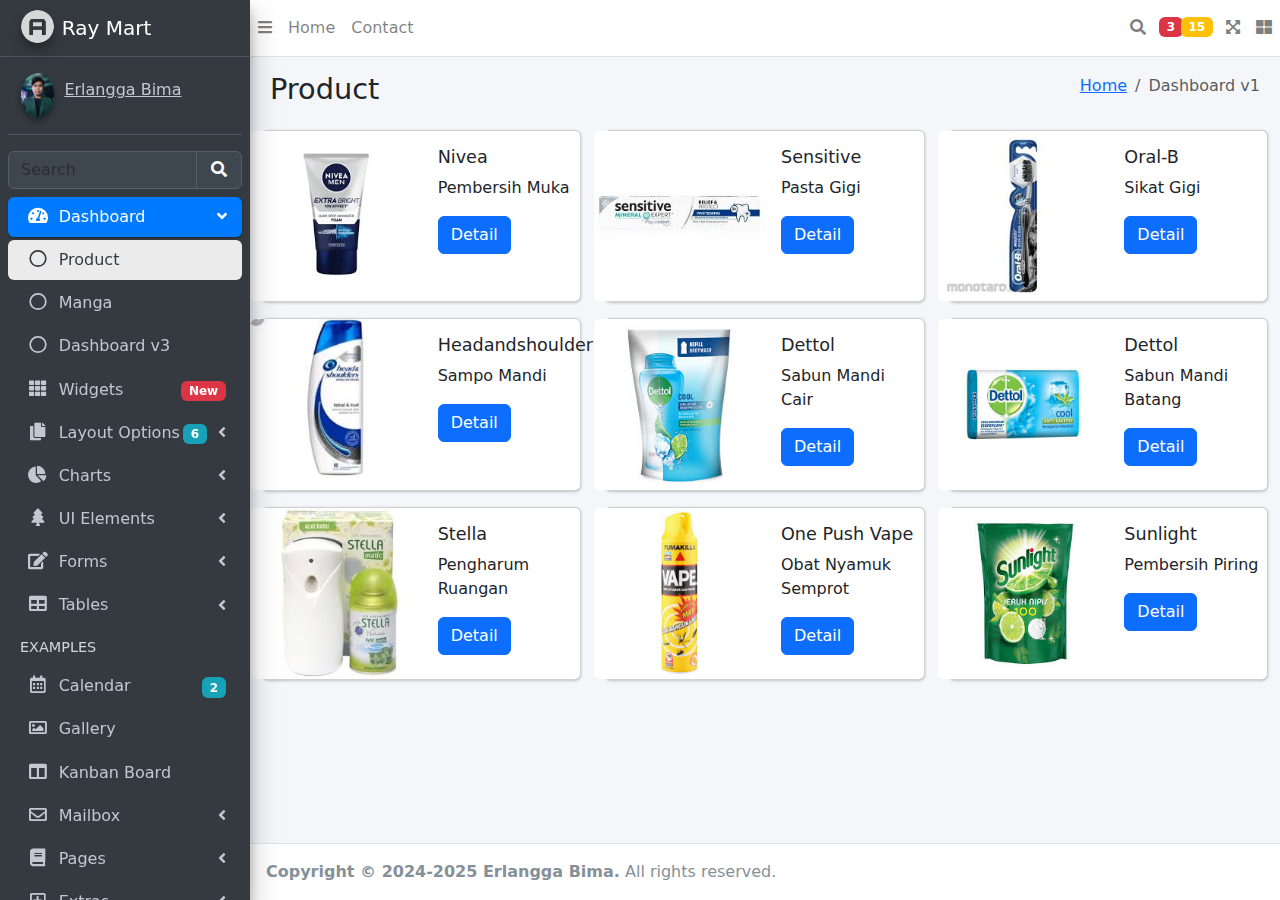
<file: index.html>
<!DOCTYPE html>
<html lang="en">
<head>
  <meta charset="utf-8">
  <meta name="viewport" content="width=device-width, initial-scale=1">
  <title>Tugas P 10</title>

  <!-- Google Font: Source Sans Pro -->
  <link rel="stylesheet" href="https://fonts.googleapis.com/css?family=Source+Sans+Pro:300,400,400i,700&display=fallback">
  <!-- Font Awesome -->
  <link rel="stylesheet" href="plugins/fontawesome-free/css/all.min.css">
  <!-- Ionicons -->
  <link rel="stylesheet" href="https://code.ionicframework.com/ionicons/2.0.1/css/ionicons.min.css">
  <!-- Tempusdominus Bootstrap 4 -->
  <link rel="stylesheet" href="plugins/tempusdominus-bootstrap-4/css/tempusdominus-bootstrap-4.min.css">
  <!-- iCheck -->
  <link rel="stylesheet" href="plugins/icheck-bootstrap/icheck-bootstrap.min.css">
  <!-- JQVMap -->
  <link rel="stylesheet" href="plugins/jqvmap/jqvmap.min.css">
  <!-- Theme style -->
  <link rel="stylesheet" href="dist/css/adminlte.min.css">
  <!-- overlayScrollbars -->
  <link rel="stylesheet" href="plugins/overlayScrollbars/css/OverlayScrollbars.min.css">
  <!-- Daterange picker -->
  <link rel="stylesheet" href="plugins/daterangepicker/daterangepicker.css">
  <!-- summernote -->
  <link rel="stylesheet" href="plugins/summernote/summernote-bs4.min.css">
<!-- CSS Bootstrap-->
  <link href="https://cdn.jsdelivr.net/npm/bootstrap@5.3.3/dist/css/bootstrap.min.css" rel="stylesheet" integrity="sha384-QWTKZyjpPEjISv5WaRU9OFeRpok6YctnYmDr5pNlyT2bRjXh0JMhjY6hW+ALEwIH" crossorigin="anonymous">

</head>
<body class="hold-transition sidebar-mini layout-fixed">
<div class="wrapper">

  <!-- Preloader -->
  <div class="preloader flex-column justify-content-center align-items-center">
    <img class="animation__shake" src="dist/img/AdminLTELogo.png" alt="AdminLTELogo" height="60" width="60">
  </div>

  <!-- Navbar -->
  <nav class="main-header navbar navbar-expand navbar-white navbar-light">
    <!-- Left navbar links -->
    <ul class="navbar-nav">
      <li class="nav-item">
        <a class="nav-link" data-widget="pushmenu" href="#" role="button"><i class="fas fa-bars"></i></a>
      </li>
      <li class="nav-item d-none d-sm-inline-block">
        <a href="landingdom.html" class="nav-link">Home</a>
      </li>
      <li class="nav-item d-none d-sm-inline-block">
        <a href="#" class="nav-link">Contact</a>
      </li>
    </ul>

    <!-- Right navbar links -->
    <ul class="navbar-nav ml-auto">
      <!-- Navbar Search -->
      <li class="nav-item">
        <a class="nav-link" data-widget="navbar-search" href="#" role="button">
          <i class="fas fa-search"></i>
        </a>
        <div class="navbar-search-block">
          <form class="form-inline">
            <div class="input-group input-group-sm">
              <input class="form-control form-control-navbar" type="search" placeholder="Search" aria-label="Search">
              <div class="input-group-append">
                <button class="btn btn-navbar" type="submit">
                  <i class="fas fa-search"></i>
                </button>
                <button class="btn btn-navbar" type="button" data-widget="navbar-search">
                  <i class="fas fa-times"></i>
                </button>
              </div>
            </div>
          </form>
        </div>
      </li>

      <!-- Messages Dropdown Menu -->
      <li class="nav-item dropdown">
        <a class="nav-link" data-toggle="dropdown" href="#">
          <i class="far fa-comments"></i>
          <span class="badge badge-danger navbar-badge">3</span>
        </a>
        <div class="dropdown-menu dropdown-menu-lg dropdown-menu-right">
          <a href="#" class="dropdown-item">
            <!-- Message Start -->
            <div class="media">
              <img src="dist/img/user1-128x128.jpg" alt="User Avatar" class="img-size-50 mr-3 img-circle">
              <div class="media-body">
                <h3 class="dropdown-item-title">
                  Brad Diesel
                  <span class="float-right text-sm text-danger"><i class="fas fa-star"></i></span>
                </h3>
                <p class="text-sm">Call me whenever you can...</p>
                <p class="text-sm text-muted"><i class="far fa-clock mr-1"></i> 4 Hours Ago</p>
              </div>
            </div>
            <!-- Message End -->
          </a>
          <div class="dropdown-divider"></div>
          <a href="#" class="dropdown-item">
            <!-- Message Start -->
            <div class="media">
              <img src="dist/img/user8-128x128.jpg" alt="User Avatar" class="img-size-50 img-circle mr-3">
              <div class="media-body">
                <h3 class="dropdown-item-title">
                  John Pierce
                  <span class="float-right text-sm text-muted"><i class="fas fa-star"></i></span>
                </h3>
                <p class="text-sm">I got your message bro</p>
                <p class="text-sm text-muted"><i class="far fa-clock mr-1"></i> 4 Hours Ago</p>
              </div>
            </div>
            <!-- Message End -->
          </a>
          <div class="dropdown-divider"></div>
          <a href="#" class="dropdown-item">
            <!-- Message Start -->
            <div class="media">
              <img src="dist/img/user3-128x128.jpg" alt="User Avatar" class="img-size-50 img-circle mr-3">
              <div class="media-body">
                <h3 class="dropdown-item-title">
                  Nora Silvester
                  <span class="float-right text-sm text-warning"><i class="fas fa-star"></i></span>
                </h3>
                <p class="text-sm">The subject goes here</p>
                <p class="text-sm text-muted"><i class="far fa-clock mr-1"></i> 4 Hours Ago</p>
              </div>
            </div>
            <!-- Message End -->
          </a>
          <div class="dropdown-divider"></div>
          <a href="#" class="dropdown-item dropdown-footer">See All Messages</a>
        </div>
      </li>
      <!-- Notifications Dropdown Menu -->
      <li class="nav-item dropdown">
        <a class="nav-link" data-toggle="dropdown" href="#">
          <i class="far fa-bell"></i>
          <span class="badge badge-warning navbar-badge">15</span>
        </a>
        <div class="dropdown-menu dropdown-menu-lg dropdown-menu-right">
          <span class="dropdown-item dropdown-header">15 Notifications</span>
          <div class="dropdown-divider"></div>
          <a href="#" class="dropdown-item">
            <i class="fas fa-envelope mr-2"></i> 4 new messages
            <span class="float-right text-muted text-sm">3 mins</span>
          </a>
          <div class="dropdown-divider"></div>
          <a href="#" class="dropdown-item">
            <i class="fas fa-users mr-2"></i> 8 friend requests
            <span class="float-right text-muted text-sm">12 hours</span>
          </a>
          <div class="dropdown-divider"></div>
          <a href="#" class="dropdown-item">
            <i class="fas fa-file mr-2"></i> 3 new reports
            <span class="float-right text-muted text-sm">2 days</span>
          </a>
          <div class="dropdown-divider"></div>
          <a href="#" class="dropdown-item dropdown-footer">See All Notifications</a>
        </div>
      </li>
      <li class="nav-item">
        <a class="nav-link" data-widget="fullscreen" href="#" role="button">
          <i class="fas fa-expand-arrows-alt"></i>
        </a>
      </li>
      <li class="nav-item">
        <a class="nav-link" data-widget="control-sidebar" data-controlsidebar-slide="true" href="#" role="button">
          <i class="fas fa-th-large"></i>
        </a>
      </li>
    </ul>
  </nav>
  <!-- /.navbar -->

  <!-- Main Sidebar Container -->
  <aside class="main-sidebar sidebar-dark-primary elevation-4">
    <!-- Brand Logo -->
    <a href="index3.html" class="brand-link">
      <img src="dist/img/AdminLTELogo.png" alt="AdminLTE Logo" class="brand-image img-circle elevation-3" style="opacity: .8">
      <span class="brand-text font-weight-light">Ray Mart</span>
    </a>

    <!-- Sidebar -->
    <div class="sidebar">
      <!-- Sidebar user panel (optional) -->
      <div class="user-panel mt-3 pb-3 mb-3 d-flex">
        <div class="image">
          <img src="image/Foto.jpg" class="img-circle elevation-2" alt="User Image">
        </div>
        <div class="info">
          <a href="#" class="d-block">Erlangga Bima</a>
        </div>
      </div>

      <!-- SidebarSearch Form -->
      <div class="form-inline">
        <div class="input-group" data-widget="sidebar-search">
          <input class="form-control form-control-sidebar" type="search" placeholder="Search" aria-label="Search">
          <div class="input-group-append">
            <button class="btn btn-sidebar">
              <i class="fas fa-search fa-fw"></i>
            </button>
          </div>
        </div>
      </div>

      <!-- Sidebar Menu -->
      <nav class="mt-2">
        <ul class="nav nav-pills nav-sidebar flex-column" data-widget="treeview" role="menu" data-accordion="false">
          <!-- Add icons to the links using the .nav-icon class
               with font-awesome or any other icon font library -->
          <li class="nav-item menu-open">
            <a href="#" class="nav-link active">
              <i class="nav-icon fas fa-tachometer-alt"></i>
              <p>
                Dashboard
                <i class="right fas fa-angle-left"></i>
              </p>
            </a>
            <ul class="nav nav-treeview">
              <li class="nav-item">
                <a href="./index.html" class="nav-link active">
                  <i class="far fa-circle nav-icon"></i>
                  <p>Product</p>
                </a>
              </li>
              <li class="nav-item">
                <a href="./productapi.html" class="nav-link">
                  <i class="far fa-circle nav-icon"></i>
                  <p>Manga</p>
                </a>
              </li>
              <li class="nav-item">
                <a href="./index3.html" class="nav-link">
                  <i class="far fa-circle nav-icon"></i>
                  <p>Dashboard v3</p>
                </a>
              </li>
            </ul>
          </li>
          <li class="nav-item">
            <a href="pages/widgets.html" class="nav-link">
              <i class="nav-icon fas fa-th"></i>
              <p>
                Widgets
                <span class="right badge badge-danger">New</span>
              </p>
            </a>
          </li>
          <li class="nav-item">
            <a href="#" class="nav-link">
              <i class="nav-icon fas fa-copy"></i>
              <p>
                Layout Options
                <i class="fas fa-angle-left right"></i>
                <span class="badge badge-info right">6</span>
              </p>
            </a>
            <ul class="nav nav-treeview">
              <li class="nav-item">
                <a href="pages/layout/top-nav.html" class="nav-link">
                  <i class="far fa-circle nav-icon"></i>
                  <p>Top Navigation</p>
                </a>
              </li>
              <li class="nav-item">
                <a href="pages/layout/top-nav-sidebar.html" class="nav-link">
                  <i class="far fa-circle nav-icon"></i>
                  <p>Top Navigation + Sidebar</p>
                </a>
              </li>
              <li class="nav-item">
                <a href="pages/layout/boxed.html" class="nav-link">
                  <i class="far fa-circle nav-icon"></i>
                  <p>Boxed</p>
                </a>
              </li>
              <li class="nav-item">
                <a href="pages/layout/fixed-sidebar.html" class="nav-link">
                  <i class="far fa-circle nav-icon"></i>
                  <p>Fixed Sidebar</p>
                </a>
              </li>
              <li class="nav-item">
                <a href="pages/layout/fixed-sidebar-custom.html" class="nav-link">
                  <i class="far fa-circle nav-icon"></i>
                  <p>Fixed Sidebar <small>+ Custom Area</small></p>
                </a>
              </li>
              <li class="nav-item">
                <a href="pages/layout/fixed-topnav.html" class="nav-link">
                  <i class="far fa-circle nav-icon"></i>
                  <p>Fixed Navbar</p>
                </a>
              </li>
              <li class="nav-item">
                <a href="pages/layout/fixed-footer.html" class="nav-link">
                  <i class="far fa-circle nav-icon"></i>
                  <p>Fixed Footer</p>
                </a>
              </li>
              <li class="nav-item">
                <a href="pages/layout/collapsed-sidebar.html" class="nav-link">
                  <i class="far fa-circle nav-icon"></i>
                  <p>Collapsed Sidebar</p>
                </a>
              </li>
            </ul>
          </li>
          <li class="nav-item">
            <a href="#" class="nav-link">
              <i class="nav-icon fas fa-chart-pie"></i>
              <p>
                Charts
                <i class="right fas fa-angle-left"></i>
              </p>
            </a>
            <ul class="nav nav-treeview">
              <li class="nav-item">
                <a href="pages/charts/chartjs.html" class="nav-link">
                  <i class="far fa-circle nav-icon"></i>
                  <p>ChartJS</p>
                </a>
              </li>
              <li class="nav-item">
                <a href="pages/charts/flot.html" class="nav-link">
                  <i class="far fa-circle nav-icon"></i>
                  <p>Flot</p>
                </a>
              </li>
              <li class="nav-item">
                <a href="pages/charts/inline.html" class="nav-link">
                  <i class="far fa-circle nav-icon"></i>
                  <p>Inline</p>
                </a>
              </li>
              <li class="nav-item">
                <a href="pages/charts/uplot.html" class="nav-link">
                  <i class="far fa-circle nav-icon"></i>
                  <p>uPlot</p>
                </a>
              </li>
            </ul>
          </li>
          <li class="nav-item">
            <a href="#" class="nav-link">
              <i class="nav-icon fas fa-tree"></i>
              <p>
                UI Elements
                <i class="fas fa-angle-left right"></i>
              </p>
            </a>
            <ul class="nav nav-treeview">
              <li class="nav-item">
                <a href="pages/UI/general.html" class="nav-link">
                  <i class="far fa-circle nav-icon"></i>
                  <p>General</p>
                </a>
              </li>
              <li class="nav-item">
                <a href="pages/UI/icons.html" class="nav-link">
                  <i class="far fa-circle nav-icon"></i>
                  <p>Icons</p>
                </a>
              </li>
              <li class="nav-item">
                <a href="pages/UI/buttons.html" class="nav-link">
                  <i class="far fa-circle nav-icon"></i>
                  <p>Buttons</p>
                </a>
              </li>
              <li class="nav-item">
                <a href="pages/UI/sliders.html" class="nav-link">
                  <i class="far fa-circle nav-icon"></i>
                  <p>Sliders</p>
                </a>
              </li>
              <li class="nav-item">
                <a href="pages/UI/modals.html" class="nav-link">
                  <i class="far fa-circle nav-icon"></i>
                  <p>Modals & Alerts</p>
                </a>
              </li>
              <li class="nav-item">
                <a href="pages/UI/navbar.html" class="nav-link">
                  <i class="far fa-circle nav-icon"></i>
                  <p>Navbar & Tabs</p>
                </a>
              </li>
              <li class="nav-item">
                <a href="pages/UI/timeline.html" class="nav-link">
                  <i class="far fa-circle nav-icon"></i>
                  <p>Timeline</p>
                </a>
              </li>
              <li class="nav-item">
                <a href="pages/UI/ribbons.html" class="nav-link">
                  <i class="far fa-circle nav-icon"></i>
                  <p>Ribbons</p>
                </a>
              </li>
            </ul>
          </li>
          <li class="nav-item">
            <a href="#" class="nav-link">
              <i class="nav-icon fas fa-edit"></i>
              <p>
                Forms
                <i class="fas fa-angle-left right"></i>
              </p>
            </a>
            <ul class="nav nav-treeview">
              <li class="nav-item">
                <a href="pages/forms/general.html" class="nav-link">
                  <i class="far fa-circle nav-icon"></i>
                  <p>General Elements</p>
                </a>
              </li>
              <li class="nav-item">
                <a href="pages/forms/advanced.html" class="nav-link">
                  <i class="far fa-circle nav-icon"></i>
                  <p>Advanced Elements</p>
                </a>
              </li>
              <li class="nav-item">
                <a href="pages/forms/editors.html" class="nav-link">
                  <i class="far fa-circle nav-icon"></i>
                  <p>Editors</p>
                </a>
              </li>
              <li class="nav-item">
                <a href="pages/forms/validation.html" class="nav-link">
                  <i class="far fa-circle nav-icon"></i>
                  <p>Validation</p>
                </a>
              </li>
            </ul>
          </li>
          <li class="nav-item">
            <a href="#" class="nav-link">
              <i class="nav-icon fas fa-table"></i>
              <p>
                Tables
                <i class="fas fa-angle-left right"></i>
              </p>
            </a>
            <ul class="nav nav-treeview">
              <li class="nav-item">
                <a href="pages/tables/simple.html" class="nav-link">
                  <i class="far fa-circle nav-icon"></i>
                  <p>Simple Tables</p>
                </a>
              </li>
              <li class="nav-item">
                <a href="pages/tables/data.html" class="nav-link">
                  <i class="far fa-circle nav-icon"></i>
                  <p>DataTables</p>
                </a>
              </li>
              <li class="nav-item">
                <a href="pages/tables/jsgrid.html" class="nav-link">
                  <i class="far fa-circle nav-icon"></i>
                  <p>jsGrid</p>
                </a>
              </li>
            </ul>
          </li>
          <li class="nav-header">EXAMPLES</li>
          <li class="nav-item">
            <a href="pages/calendar.html" class="nav-link">
              <i class="nav-icon far fa-calendar-alt"></i>
              <p>
                Calendar
                <span class="badge badge-info right">2</span>
              </p>
            </a>
          </li>
          <li class="nav-item">
            <a href="pages/gallery.html" class="nav-link">
              <i class="nav-icon far fa-image"></i>
              <p>
                Gallery
              </p>
            </a>
          </li>
          <li class="nav-item">
            <a href="pages/kanban.html" class="nav-link">
              <i class="nav-icon fas fa-columns"></i>
              <p>
                Kanban Board
              </p>
            </a>
          </li>
          <li class="nav-item">
            <a href="#" class="nav-link">
              <i class="nav-icon far fa-envelope"></i>
              <p>
                Mailbox
                <i class="fas fa-angle-left right"></i>
              </p>
            </a>
            <ul class="nav nav-treeview">
              <li class="nav-item">
                <a href="pages/mailbox/mailbox.html" class="nav-link">
                  <i class="far fa-circle nav-icon"></i>
                  <p>Inbox</p>
                </a>
              </li>
              <li class="nav-item">
                <a href="pages/mailbox/compose.html" class="nav-link">
                  <i class="far fa-circle nav-icon"></i>
                  <p>Compose</p>
                </a>
              </li>
              <li class="nav-item">
                <a href="pages/mailbox/read-mail.html" class="nav-link">
                  <i class="far fa-circle nav-icon"></i>
                  <p>Read</p>
                </a>
              </li>
            </ul>
          </li>
          <li class="nav-item">
            <a href="#" class="nav-link">
              <i class="nav-icon fas fa-book"></i>
              <p>
                Pages
                <i class="fas fa-angle-left right"></i>
              </p>
            </a>
            <ul class="nav nav-treeview">
              <li class="nav-item">
                <a href="pages/examples/invoice.html" class="nav-link">
                  <i class="far fa-circle nav-icon"></i>
                  <p>Invoice</p>
                </a>
              </li>
              <li class="nav-item">
                <a href="pages/examples/profile.html" class="nav-link">
                  <i class="far fa-circle nav-icon"></i>
                  <p>Profile</p>
                </a>
              </li>
              <li class="nav-item">
                <a href="pages/examples/e-commerce.html" class="nav-link">
                  <i class="far fa-circle nav-icon"></i>
                  <p>E-commerce</p>
                </a>
              </li>
              <li class="nav-item">
                <a href="pages/examples/projects.html" class="nav-link">
                  <i class="far fa-circle nav-icon"></i>
                  <p>Projects</p>
                </a>
              </li>
              <li class="nav-item">
                <a href="pages/examples/project-add.html" class="nav-link">
                  <i class="far fa-circle nav-icon"></i>
                  <p>Project Add</p>
                </a>
              </li>
              <li class="nav-item">
                <a href="pages/examples/project-edit.html" class="nav-link">
                  <i class="far fa-circle nav-icon"></i>
                  <p>Project Edit</p>
                </a>
              </li>
              <li class="nav-item">
                <a href="pages/examples/project-detail.html" class="nav-link">
                  <i class="far fa-circle nav-icon"></i>
                  <p>Project Detail</p>
                </a>
              </li>
              <li class="nav-item">
                <a href="pages/examples/contacts.html" class="nav-link">
                  <i class="far fa-circle nav-icon"></i>
                  <p>Contacts</p>
                </a>
              </li>
              <li class="nav-item">
                <a href="pages/examples/faq.html" class="nav-link">
                  <i class="far fa-circle nav-icon"></i>
                  <p>FAQ</p>
                </a>
              </li>
              <li class="nav-item">
                <a href="pages/examples/contact-us.html" class="nav-link">
                  <i class="far fa-circle nav-icon"></i>
                  <p>Contact us</p>
                </a>
              </li>
            </ul>
          </li>
          <li class="nav-item">
            <a href="#" class="nav-link">
              <i class="nav-icon far fa-plus-square"></i>
              <p>
                Extras
                <i class="fas fa-angle-left right"></i>
              </p>
            </a>
            <ul class="nav nav-treeview">
              <li class="nav-item">
                <a href="#" class="nav-link">
                  <i class="far fa-circle nav-icon"></i>
                  <p>
                    Login & Register v1
                    <i class="fas fa-angle-left right"></i>
                  </p>
                </a>
                <ul class="nav nav-treeview">
                  <li class="nav-item">
                    <a href="pages/examples/login.html" class="nav-link">
                      <i class="far fa-circle nav-icon"></i>
                      <p>Login v1</p>
                    </a>
                  </li>
                  <li class="nav-item">
                    <a href="pages/examples/register.html" class="nav-link">
                      <i class="far fa-circle nav-icon"></i>
                      <p>Register v1</p>
                    </a>
                  </li>
                  <li class="nav-item">
                    <a href="pages/examples/forgot-password.html" class="nav-link">
                      <i class="far fa-circle nav-icon"></i>
                      <p>Forgot Password v1</p>
                    </a>
                  </li>
                  <li class="nav-item">
                    <a href="pages/examples/recover-password.html" class="nav-link">
                      <i class="far fa-circle nav-icon"></i>
                      <p>Recover Password v1</p>
                    </a>
                  </li>
                </ul>
              </li>
              <li class="nav-item">
                <a href="#" class="nav-link">
                  <i class="far fa-circle nav-icon"></i>
                  <p>
                    Login & Register v2
                    <i class="fas fa-angle-left right"></i>
                  </p>
                </a>
                <ul class="nav nav-treeview">
                  <li class="nav-item">
                    <a href="pages/examples/login-v2.html" class="nav-link">
                      <i class="far fa-circle nav-icon"></i>
                      <p>Login v2</p>
                    </a>
                  </li>
                  <li class="nav-item">
                    <a href="pages/examples/register-v2.html" class="nav-link">
                      <i class="far fa-circle nav-icon"></i>
                      <p>Register v2</p>
                    </a>
                  </li>
                  <li class="nav-item">
                    <a href="pages/examples/forgot-password-v2.html" class="nav-link">
                      <i class="far fa-circle nav-icon"></i>
                      <p>Forgot Password v2</p>
                    </a>
                  </li>
                  <li class="nav-item">
                    <a href="pages/examples/recover-password-v2.html" class="nav-link">
                      <i class="far fa-circle nav-icon"></i>
                      <p>Recover Password v2</p>
                    </a>
                  </li>
                </ul>
              </li>
              <li class="nav-item">
                <a href="pages/examples/lockscreen.html" class="nav-link">
                  <i class="far fa-circle nav-icon"></i>
                  <p>Lockscreen</p>
                </a>
              </li>
              <li class="nav-item">
                <a href="pages/examples/legacy-user-menu.html" class="nav-link">
                  <i class="far fa-circle nav-icon"></i>
                  <p>Legacy User Menu</p>
                </a>
              </li>
              <li class="nav-item">
                <a href="pages/examples/language-menu.html" class="nav-link">
                  <i class="far fa-circle nav-icon"></i>
                  <p>Language Menu</p>
                </a>
              </li>
              <li class="nav-item">
                <a href="pages/examples/404.html" class="nav-link">
                  <i class="far fa-circle nav-icon"></i>
                  <p>Error 404</p>
                </a>
              </li>
              <li class="nav-item">
                <a href="pages/examples/500.html" class="nav-link">
                  <i class="far fa-circle nav-icon"></i>
                  <p>Error 500</p>
                </a>
              </li>
              <li class="nav-item">
                <a href="pages/examples/pace.html" class="nav-link">
                  <i class="far fa-circle nav-icon"></i>
                  <p>Pace</p>
                </a>
              </li>
              <li class="nav-item">
                <a href="pages/examples/blank.html" class="nav-link">
                  <i class="far fa-circle nav-icon"></i>
                  <p>Blank Page</p>
                </a>
              </li>
              <li class="nav-item">
                <a href="starter.html" class="nav-link">
                  <i class="far fa-circle nav-icon"></i>
                  <p>Starter Page</p>
                </a>
              </li>
            </ul>
          </li>
          <li class="nav-item">
            <a href="#" class="nav-link">
              <i class="nav-icon fas fa-search"></i>
              <p>
                Search
                <i class="fas fa-angle-left right"></i>
              </p>
            </a>
            <ul class="nav nav-treeview">
              <li class="nav-item">
                <a href="pages/search/simple.html" class="nav-link">
                  <i class="far fa-circle nav-icon"></i>
                  <p>Simple Search</p>
                </a>
              </li>
              <li class="nav-item">
                <a href="pages/search/enhanced.html" class="nav-link">
                  <i class="far fa-circle nav-icon"></i>
                  <p>Enhanced</p>
                </a>
              </li>
            </ul>
          </li>
          <li class="nav-header">MISCELLANEOUS</li>
          <li class="nav-item">
            <a href="iframe.html" class="nav-link">
              <i class="nav-icon fas fa-ellipsis-h"></i>
              <p>Tabbed IFrame Plugin</p>
            </a>
          </li>
          <li class="nav-item">
            <a href="https://adminlte.io/docs/3.1/" class="nav-link">
              <i class="nav-icon fas fa-file"></i>
              <p>Documentation</p>
            </a>
          </li>
          <li class="nav-header">MULTI LEVEL EXAMPLE</li>
          <li class="nav-item">
            <a href="#" class="nav-link">
              <i class="fas fa-circle nav-icon"></i>
              <p>Level 1</p>
            </a>
          </li>
          <li class="nav-item">
            <a href="#" class="nav-link">
              <i class="nav-icon fas fa-circle"></i>
              <p>
                Level 1
                <i class="right fas fa-angle-left"></i>
              </p>
            </a>
            <ul class="nav nav-treeview">
              <li class="nav-item">
                <a href="#" class="nav-link">
                  <i class="far fa-circle nav-icon"></i>
                  <p>Level 2</p>
                </a>
              </li>
              <li class="nav-item">
                <a href="#" class="nav-link">
                  <i class="far fa-circle nav-icon"></i>
                  <p>
                    Level 2
                    <i class="right fas fa-angle-left"></i>
                  </p>
                </a>
                <ul class="nav nav-treeview">
                  <li class="nav-item">
                    <a href="#" class="nav-link">
                      <i class="far fa-dot-circle nav-icon"></i>
                      <p>Level 3</p>
                    </a>
                  </li>
                  <li class="nav-item">
                    <a href="#" class="nav-link">
                      <i class="far fa-dot-circle nav-icon"></i>
                      <p>Level 3</p>
                    </a>
                  </li>
                  <li class="nav-item">
                    <a href="#" class="nav-link">
                      <i class="far fa-dot-circle nav-icon"></i>
                      <p>Level 3</p>
                    </a>
                  </li>
                </ul>
              </li>
              <li class="nav-item">
                <a href="#" class="nav-link">
                  <i class="far fa-circle nav-icon"></i>
                  <p>Level 2</p>
                </a>
              </li>
            </ul>
          </li>
          <li class="nav-item">
            <a href="#" class="nav-link">
              <i class="fas fa-circle nav-icon"></i>
              <p>Level 1</p>
            </a>
          </li>
          <li class="nav-header">LABELS</li>
          <li class="nav-item">
            <a href="#" class="nav-link">
              <i class="nav-icon far fa-circle text-danger"></i>
              <p class="text">Important</p>
            </a>
          </li>
          <li class="nav-item">
            <a href="#" class="nav-link">
              <i class="nav-icon far fa-circle text-warning"></i>
              <p>Warning</p>
            </a>
          </li>
          <li class="nav-item">
            <a href="#" class="nav-link">
              <i class="nav-icon far fa-circle text-info"></i>
              <p>Informational</p>
            </a>
          </li>
        </ul>
      </nav>
      <!-- /.sidebar-menu -->
    </div>
    <!-- /.sidebar -->
  </aside>

  <!-- Content Wrapper. Contains page content -->
  <div class="content-wrapper">
    <!-- Content Header (Page header) -->
    <div class="content-header">
      <div class="container-fluid">
        <div class="row mb-2">
          <div class="col-sm-6">
            <h1 class="m-0">Product</h1>
          </div><!-- /.col -->
          <div class="col-sm-6">
            <ol class="breadcrumb float-sm-right">
              <li class="breadcrumb-item"><a href="#">Home</a></li>
              <li class="breadcrumb-item active">Dashboard v1</li>
            </ol>
          </div><!-- /.col -->
        </div><!-- /.row -->
      </div><!-- /.container-fluid -->
    </div>

      

    <div class="container">
        <div class="row">
          <div class="col-lg-4 col-xl-4">
            <div class="card">
              <div class="row no-gutters">
                <div class="col-md-6">
                  <img class="card-img" src="image/Nivea.jpeg" alt="Product 1">
                </div>
                <div class="col-md-6">
                  <div class="card-body">
                    <h5 class="card-title">Nivea</h5>
                    <p class="card-text">Pembersih Muka</p>
                    <a href="#" class="btn btn-primary">Detail</a>
                  </div>
                </div>
              </div>
            </div>
          </div>
          <div class="col-lg-4 col-xl-4">
            <div class="card">
              <div class="row no-gutters">
                <div class="col-md-6">
                  <img class="card-img" src="image/Sensitive.jpeg" alt="Product 2">
                </div>
                <div class="col-md-6">
                  <div class="card-body">
                    <h5 class="card-title">Sensitive</h5>
                    <p class="card-text">Pasta Gigi</p>
                    <a href="#" class="btn btn-primary">Detail</a>
                  </div>
                </div>
              </div>
            </div>
          </div>
          <div class="col-lg-4 col-xl-4">
            <div class="card">
              <div class="row no-gutters">
                <div class="col-md-6">
                  <img class="card-img" src="image/Oral-.jpeg" alt="Product 3">
                </div>
                <div class="col-md-6">
                  <div class="card-body">
                    <h5 class="card-title">Oral-B</h5>
                    <p class="card-text">Sikat Gigi</p>
                    <a href="#" class="btn btn-primary">Detail</a>
                  </div>
                </div>
              </div>
            </div>
          </div>
          <div class="col-lg-4 col-xl-4">
            <div class="card">
              <div class="row no-gutters">
                <div class="col-md-6">
                  <img class="card-img" src="image/Headandshoulder.jpeg" alt="Product 1">
                </div>
                <div class="col-md-6">
                  <div class="card-body">
                    <h5 class="card-title">Headandshoulder</h5>
                    <p class="card-text">Sampo Mandi</p>
                    <a href="#" class="btn btn-primary">Detail</a>
                  </div>
                </div>
              </div>
            </div>
          </div>
          <div class="col-lg-4 col-xl-4">
            <div class="card">
              <div class="row no-gutters">
                <div class="col-md-6">
                  <img class="card-img" src="image/dettol.jpeg" alt="Product 2">
                </div>
                <div class="col-md-6">
                  <div class="card-body">
                    <h5 class="card-title">Dettol</h5>
                    <p class="card-text">Sabun Mandi Cair</p>
                    <a href="#" class="btn btn-primary">Detail</a>
                  </div>
                </div>
              </div>
            </div>
          </div>
          <div class="col-lg-4 col-xl-4">
            <div class="card">
              <div class="row no-gutters">
                <div class="col-md-6">
                  <img class="card-img" src="image/Sabun Batang.jpeg" alt="Product 3">
                </div>
                <div class="col-md-6">
                  <div class="card-body">
                    <h5 class="card-title">Dettol</h5>
                    <p class="card-text">Sabun Mandi Batang</p>
                    <a href="#" class="btn btn-primary">Detail</a>
                  </div>
                </div>
              </div>
            </div>
          </div>
          <div class="col-lg-4 col-xl-4">
            <div class="card">
              <div class="row no-gutters">
                <div class="col-md-6">
                  <img class="card-img" src="image/Pengharum Ruangan.jpeg" alt="Product 3">
                </div>
                <div class="col-md-6">
                  <div class="card-body">
                    <h5 class="card-title">Stella</h5>
                    <p class="card-text">Pengharum Ruangan</p>
                    <a href="#" class="btn btn-primary">Detail</a>
                  </div>
                </div>
              </div>
            </div>
          </div>
          <div class="col-lg-4 col-xl-4">
            <div class="card">
              <div class="row no-gutters">
                <div class="col-md-6">
                  <img class="card-img" src="image/Obat Nyamuk.jpeg" alt="Product 3">
                </div>
                <div class="col-md-6">
                  <div class="card-body">
                    <h5 class="card-title">One Push Vape</h5>
                    <p class="card-text">Obat Nyamuk Semprot</p>
                    <a href="#" class="btn btn-primary">Detail</a>
                  </div>
                </div>
              </div>
            </div>
          </div>
          <div class="col-lg-4 col-xl-4">
            <div class="card">
              <div class="row no-gutters">
                <div class="col-md-6">
                  <img class="card-img" src="image/Sunlight.jpeg" alt="Product 3">
                </div>
                <div class="col-md-6">
                  <div class="card-body">
                    <h5 class="card-title">Sunlight</h5>
                    <p class="card-text">Pembersih Piring</p>
                    <a href="#" class="btn btn-primary">Detail</a>
                  </div>
                </div>
              </div>
            </div>
          </div>
        </div>
      </div>
      


    
    </section>
    <!-- /.content -->
  </div>
  <!-- /.content-wrapper -->
  <footer class="main-footer">
    <strong>Copyright &copy; 2024-2025 <a>Erlangga Bima</a>.</strong>
    All rights reserved.
  </footer>

  <!-- Control Sidebar -->
  <aside class="control-sidebar control-sidebar-dark">
    <!-- Control sidebar content goes here -->
  </aside>
  <!-- /.control-sidebar -->
</div>
<!-- ./wrapper -->

<!-- jQuery -->
<script src="plugins/jquery/jquery.min.js"></script>
<!-- jQuery UI 1.11.4 -->
<script src="plugins/jquery-ui/jquery-ui.min.js"></script>
<!-- Resolve conflict in jQuery UI tooltip with Bootstrap tooltip -->
<script>
  $.widget.bridge('uibutton', $.ui.button)
</script>
<!-- Bootstrap 4 -->
<script src="plugins/bootstrap/js/bootstrap.bundle.min.js"></script>
<!-- ChartJS -->
<script src="plugins/chart.js/Chart.min.js"></script>
<!-- Sparkline -->
<script src="plugins/sparklines/sparkline.js"></script>
<!-- JQVMap -->
<script src="plugins/jqvmap/jquery.vmap.min.js"></script>
<script src="plugins/jqvmap/maps/jquery.vmap.usa.js"></script>
<!-- jQuery Knob Chart -->
<script src="plugins/jquery-knob/jquery.knob.min.js"></script>
<!-- daterangepicker -->
<script src="plugins/moment/moment.min.js"></script>
<script src="plugins/daterangepicker/daterangepicker.js"></script>
<!-- Tempusdominus Bootstrap 4 -->
<script src="plugins/tempusdominus-bootstrap-4/js/tempusdominus-bootstrap-4.min.js"></script>
<!-- Summernote -->
<script src="plugins/summernote/summernote-bs4.min.js"></script>
<!-- overlayScrollbars -->
<script src="plugins/overlayScrollbars/js/jquery.overlayScrollbars.min.js"></script>
<!-- AdminLTE App -->
<script src="dist/js/adminlte.js"></script>
<!-- AdminLTE for demo purposes -->
<script src="dist/js/demo.js"></script>
<!-- AdminLTE dashboard demo (This is only for demo purposes) -->
<script src="dist/js/pages/dashboard.js"></script>
<script src="https://cdn.jsdelivr.net/npm/bootstrap@5.3.3/dist/js/bootstrap.bundle.min.js" integrity="sha384-YvpcrYf0tY3lHB60NNkmXc5s9fDVZLESaAA55NDzOxhy9GkcIdslK1eN7N6jIeHz" crossorigin="anonymous"></script>
<script src="js/script.js"></script>
</body>
</html>
</file>
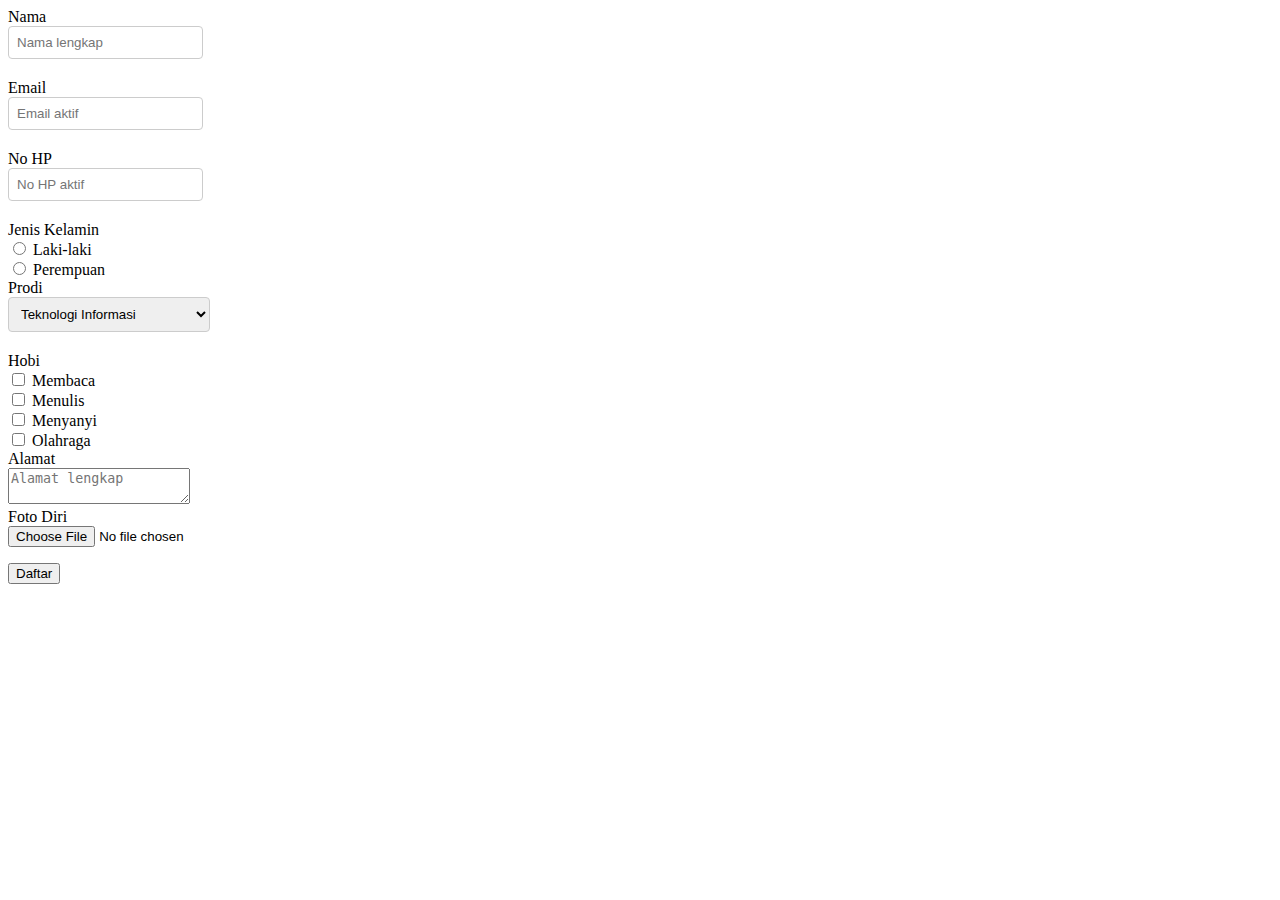
<file: form.html>
<!DOCTYPE html>
<html lang="en">
<head>
    <meta charset="UTF-8">
    <meta name="viewport" content="width=device-width, initial-scale=1.0">
    <title>Form</title>
    <style>
        input[type="text"],
        input[type="email"],
        input[type="no hp"],
        select {
            font-weight: 100;
            margin-bottom: 20px; 
            padding: 8px; 
            border: 1px solid #ccc; 
            border-radius: 4px; 
            box-sizing: border-box; 
        }

        .form-check {
            margin-bottom: 10px; 
        }
    </style>
</head>

<body>
    
<form action="landingdom.html" method="POST">
    <label for="nama">Nama</label><br>
    <input type="text" id="nama" name="nama" required placeholder="Nama lengkap"><br>

    <label for="email">Email</label><br>
    <input type="email" id="email" name="email" required placeholder="Email aktif"><br>

    <label for="no hp">No HP</label><br>
    <input type="no hp" id="no hp" name="no hp" required placeholder="No HP aktif"><br>
    
    <label for="jenis_kelamin">Jenis Kelamin</label><br>
    <input type="radio" id="laki_laki" name="jenis_kelamin" value="laki-laki">
    <label for="laki_laki">Laki-laki</label><br>
    <input type="radio" id="perempuan" name="jenis_kelamin" value="perempuan">
    <label for="perempuan">Perempuan</label><br>

    <label for="prodi">Prodi</label><br>
    <select id="prodi" name="Prodi" type="prodi">
        <option value="Teknologi Informasi">Teknologi Informasi</option>
        <option value="Sistem Informasi">Sistem Informasi</option>
        <option value="Rekayasa Perangkat Lunak">Rekayasa Perangkat Lunak</option>
        <option value="lainnya">Lainnya</option>
    </select><br>

    <label for="hobi">Hobi</label><br>
    <input type="checkbox" id="hobi" name="hobi">
    <label for="hobi1">Membaca</label><br>
    <input type="checkbox" id="hobi1" name="hobi1" value="membaca">
    <label for="hobi2">Menulis</label><br>
    <input type="checkbox" id="hobi2" name="hobi2" value="membaca">
    <label for="hobi3">Menyanyi</label><br>
    <input type="checkbox" id="hobi3" name="hobi3" value="menyanyi">
    <label for="hobi4">Olahraga</label><br>
    
    <label for="alamat">Alamat</label><br>
    <textarea id="alamat" name="alamat" rows="2" placeholder="Alamat lengkap"></textarea><br>

    <label for="file">Foto Diri</label><br>
    <input type="file" id="file" name="file">


    <p>
        <input type="submit" name="submit" id="submit" value="Daftar" />
    </p>

</form>



</body>
</html>
</file>
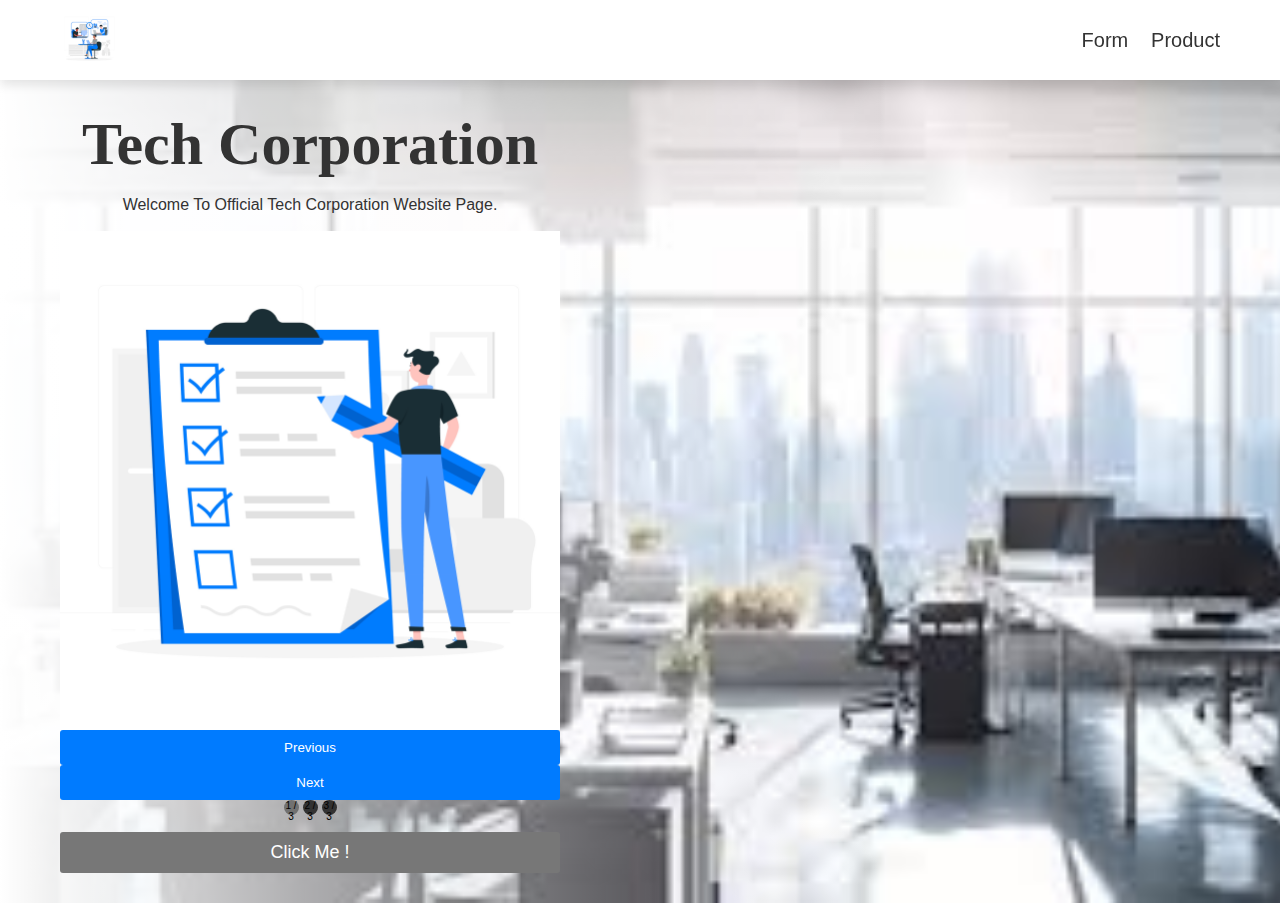
<file: landingdom.html>
<!DOCTYPE html>
<html lang="en">
  <head>
    <meta charset="UTF-8" />
    <meta http-equiv="X-UA-Compatible" content="IE=edge" />
    <meta name="viewport" content="width=device-width, initial-scale=1.0" />
    <title>Tugas 3</title>
    <!-- custom css file link  -->
    <link rel="stylesheet" href="css/style.css" />
  </head>
  <body>
    <header class="header">
      <section class="flex">
        <a href="" class="logo"><img src="image/image 11.png" alt="" /></a>

        <nav class="navbar">
          <a href="form.html">Form</a>
          <a href="index.html">Product</a>
        </nav>
      </section>
    </header>

    <div class="home-bg">
      <section class="home" id="home">
        <div class="content">
          <h3>Tech Corporation</h3>
          <p>Welcome to official Tech Corporation website page.</p>

          <!-- Carousel -->
          <div id="carousel-container">
            <div class="mySlides fade">
              <div class="numbertext">1 / 3</div>
              <img src="image/image 1.png" style="width: 100%" />
            </div>

            <div class="mySlides fade">
              <div class="numbertext">2 / 3</div>
              <img src="image/image 2.png" style="width: 100%" />
            </div>

            <div class="mySlides fade">
              <div class="numbertext">3 / 3</div>
              <img src="image/image 3.png" style="width: 100%" />
            </div>
          </div>


          <!-- ini inline js karena javascript nya ditulis di awal tag pembuka-->
          <button onclick="alert('Welcome To Tech Corporation')" class="btn">
            Click me !
          </button>
        </div>
      </section>
    </div>

  
    <script src="js/script.js"></script>
  </body>

  <!-- custom js file link -->
</html>
</file>
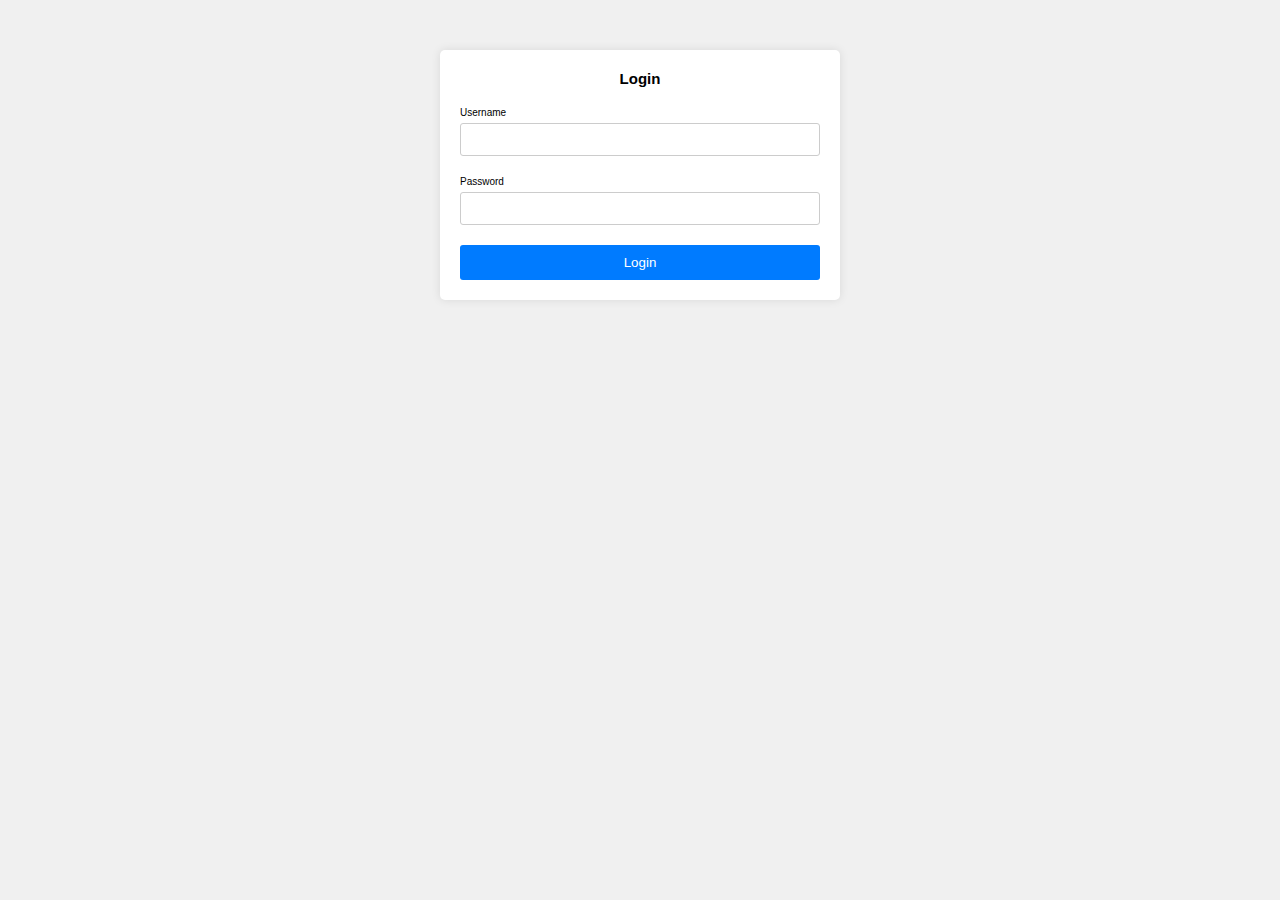
<file: login.html>
<!DOCTYPE html>
<html lang="en">
<head>
    <meta charset="UTF-8">
    <meta name="viewport" content="width=device-width, initial-scale=1.0">
    <title>Login</title>
    <link rel="stylesheet" href="css/style.css">
</head>
<body>
    <div class="login-container">
        <form id="login-form" action="index.html">
            <h2>Login</h2>
            <div class="input-group">
                <label for="username">Username</label>
                <input type="text" id="username" name="username" required>
            </div>
            <div class="input-group">
                <label for="password">Password</label>
                <input type="password" id="password" name="password" required>
            </div>
            <button type="submit">Login</button>
        </form>
    </div>

    <script src="js/script.js"></script>
</body>
</html>
</file>
<file: plugins/daterangepicker/daterangepicker.css>
.daterangepicker {
  position: absolute;
  color: inherit;
  background-color: #fff;
  border-radius: 4px;
  border: 1px solid #ddd;
  width: 278px;
  max-width: none;
  padding: 0;
  margin-top: 7px;
  top: 100px;
  left: 20px;
  z-index: 3001;
  display: none;
  font-family: arial;
  font-size: 15px;
  line-height: 1em;
}

.daterangepicker:before, .daterangepicker:after {
  position: absolute;
  display: inline-block;
  border-bottom-color: rgba(0, 0, 0, 0.2);
  content: '';
}

.daterangepicker:before {
  top: -7px;
  border-right: 7px solid transparent;
  border-left: 7px solid transparent;
  border-bottom: 7px solid #ccc;
}

.daterangepicker:after {
  top: -6px;
  border-right: 6px solid transparent;
  border-bottom: 6px solid #fff;
  border-left: 6px solid transparent;
}

.daterangepicker.opensleft:before {
  right: 9px;
}

.daterangepicker.opensleft:after {
  right: 10px;
}

.daterangepicker.openscenter:before {
  left: 0;
  right: 0;
  width: 0;
  margin-left: auto;
  margin-right: auto;
}

.daterangepicker.openscenter:after {
  left: 0;
  right: 0;
  width: 0;
  margin-left: auto;
  margin-right: auto;
}

.daterangepicker.opensright:before {
  left: 9px;
}

.daterangepicker.opensright:after {
  left: 10px;
}

.daterangepicker.drop-up {
  margin-top: -7px;
}

.daterangepicker.drop-up:before {
  top: initial;
  bottom: -7px;
  border-bottom: initial;
  border-top: 7px solid #ccc;
}

.daterangepicker.drop-up:after {
  top: initial;
  bottom: -6px;
  border-bottom: initial;
  border-top: 6px solid #fff;
}

.daterangepicker.single .daterangepicker .ranges, .daterangepicker.single .drp-calendar {
  float: none;
}

.daterangepicker.single .drp-selected {
  display: none;
}

.daterangepicker.show-calendar .drp-calendar {
  display: block;
}

.daterangepicker.show-calendar .drp-buttons {
  display: block;
}

.daterangepicker.auto-apply .drp-buttons {
  display: none;
}

.daterangepicker .drp-calendar {
  display: none;
  max-width: 270px;
}

.daterangepicker .drp-calendar.left {
  padding: 8px 0 8px 8px;
}

.daterangepicker .drp-calendar.right {
  padding: 8px;
}

.daterangepicker .drp-calendar.single .calendar-table {
  border: none;
}

.daterangepicker .calendar-table .next span, .daterangepicker .calendar-table .prev span {
  color: #fff;
  border: solid black;
  border-width: 0 2px 2px 0;
  border-radius: 0;
  display: inline-block;
  padding: 3px;
}

.daterangepicker .calendar-table .next span {
  transform: rotate(-45deg);
  -webkit-transform: rotate(-45deg);
}

.daterangepicker .calendar-table .prev span {
  transform: rotate(135deg);
  -webkit-transform: rotate(135deg);
}

.daterangepicker .calendar-table th, .daterangepicker .calendar-table td {
  white-space: nowrap;
  text-align: center;
  vertical-align: middle;
  min-width: 32px;
  width: 32px;
  height: 24px;
  line-height: 24px;
  font-size: 12px;
  border-radius: 4px;
  border: 1px solid transparent;
  white-space: nowrap;
  cursor: pointer;
}

.daterangepicker .calendar-table {
  border: 1px solid #fff;
  border-radius: 4px;
  background-color: #fff;
}

.daterangepicker .calendar-table table {
  width: 100%;
  margin: 0;
  border-spacing: 0;
  border-collapse: collapse;
}

.daterangepicker td.available:hover, .daterangepicker th.available:hover {
  background-color: #eee;
  border-color: transparent;
  color: inherit;
}

.daterangepicker td.week, .daterangepicker th.week {
  font-size: 80%;
  color: #ccc;
}

.daterangepicker td.off, .daterangepicker td.off.in-range, .daterangepicker td.off.start-date, .daterangepicker td.off.end-date {
  background-color: #fff;
  border-color: transparent;
  color: #999;
}

.daterangepicker td.in-range {
  background-color: #ebf4f8;
  border-color: transparent;
  color: #000;
  border-radius: 0;
}

.daterangepicker td.start-date {
  border-radius: 4px 0 0 4px;
}

.daterangepicker td.end-date {
  border-radius: 0 4px 4px 0;
}

.daterangepicker td.start-date.end-date {
  border-radius: 4px;
}

.daterangepicker td.active, .daterangepicker td.active:hover {
  background-color: #357ebd;
  border-color: transparent;
  color: #fff;
}

.daterangepicker th.month {
  width: auto;
}

.daterangepicker td.disabled, .daterangepicker option.disabled {
  color: #999;
  cursor: not-allowed;
  text-decoration: line-through;
}

.daterangepicker select.monthselect, .daterangepicker select.yearselect {
  font-size: 12px;
  padding: 1px;
  height: auto;
  margin: 0;
  cursor: default;
}

.daterangepicker select.monthselect {
  margin-right: 2%;
  width: 56%;
}

.daterangepicker select.yearselect {
  width: 40%;
}

.daterangepicker select.hourselect, .daterangepicker select.minuteselect, .daterangepicker select.secondselect, .daterangepicker select.ampmselect {
  width: 50px;
  margin: 0 auto;
  background: #eee;
  border: 1px solid #eee;
  padding: 2px;
  outline: 0;
  font-size: 12px;
}

.daterangepicker .calendar-time {
  text-align: center;
  margin: 4px auto 0 auto;
  line-height: 30px;
  position: relative;
}

.daterangepicker .calendar-time select.disabled {
  color: #ccc;
  cursor: not-allowed;
}

.daterangepicker .drp-buttons {
  clear: both;
  text-align: right;
  padding: 8px;
  border-top: 1px solid #ddd;
  display: none;
  line-height: 12px;
  vertical-align: middle;
}

.daterangepicker .drp-selected {
  display: inline-block;
  font-size: 12px;
  padding-right: 8px;
}

.daterangepicker .drp-buttons .btn {
  margin-left: 8px;
  font-size: 12px;
  font-weight: bold;
  padding: 4px 8px;
}

.daterangepicker.show-ranges.single.rtl .drp-calendar.left {
  border-right: 1px solid #ddd;
}

.daterangepicker.show-ranges.single.ltr .drp-calendar.left {
  border-left: 1px solid #ddd;
}

.daterangepicker.show-ranges.rtl .drp-calendar.right {
  border-right: 1px solid #ddd;
}

.daterangepicker.show-ranges.ltr .drp-calendar.left {
  border-left: 1px solid #ddd;
}

.daterangepicker .ranges {
  float: none;
  text-align: left;
  margin: 0;
}

.daterangepicker.show-calendar .ranges {
  margin-top: 8px;
}

.daterangepicker .ranges ul {
  list-style: none;
  margin: 0 auto;
  padding: 0;
  width: 100%;
}

.daterangepicker .ranges li {
  font-size: 12px;
  padding: 8px 12px;
  cursor: pointer;
}

.daterangepicker .ranges li:hover {
  background-color: #eee;
}

.daterangepicker .ranges li.active {
  background-color: #08c;
  color: #fff;
}

/*  Larger Screen Styling */
@media (min-width: 564px) {
  .daterangepicker {
    width: auto;
  }

  .daterangepicker .ranges ul {
    width: 140px;
  }

  .daterangepicker.single .ranges ul {
    width: 100%;
  }

  .daterangepicker.single .drp-calendar.left {
    clear: none;
  }

  .daterangepicker.single .ranges, .daterangepicker.single .drp-calendar {
    float: left;
  }

  .daterangepicker {
    direction: ltr;
    text-align: left;
  }

  .daterangepicker .drp-calendar.left {
    clear: left;
    margin-right: 0;
  }

  .daterangepicker .drp-calendar.left .calendar-table {
    border-right: none;
    border-top-right-radius: 0;
    border-bottom-right-radius: 0;
  }

  .daterangepicker .drp-calendar.right {
    margin-left: 0;
  }

  .daterangepicker .drp-calendar.right .calendar-table {
    border-left: none;
    border-top-left-radius: 0;
    border-bottom-left-radius: 0;
  }

  .daterangepicker .drp-calendar.left .calendar-table {
    padding-right: 8px;
  }

  .daterangepicker .ranges, .daterangepicker .drp-calendar {
    float: left;
  }
}

@media (min-width: 730px) {
  .daterangepicker .ranges {
    width: auto;
  }

  .daterangepicker .ranges {
    float: left;
  }

  .daterangepicker.rtl .ranges {
    float: right;
  }

  .daterangepicker .drp-calendar.left {
    clear: none !important;
  }
}
</file>
<file: css/style.css>
:root {
  --main-color: #777;
  --black: #333;
  --white: #fff;
  --border: 0.2rem solid var(--black);
  --box-shadow: 0 0.5rem 1rem rgba(0, 0, 0, 0.1);
}

* {
  margin: 0;
  padding: 0;
  box-sizing: border-box;
  outline: none;
  border: none;
  text-decoration: none;
  text-transform: capitalize;
}

*::selection {
  background-color: var(--main-color);
  color: var(--white);
}

::-webkit-scrollbar {
  height: 0.5rem;
  width: 1rem;
}

::-webkit-scrollbar-track {
  background-color: transparent;
}

::-webkit-scrollbar-thumb {
  background-color: var(--main-color);
}

html {
  font-size: 62.5%;
  overflow-x: hidden;
  scroll-behavior: smooth;
  scroll-padding-top: 6.5rem;
}

section {
  padding: 3rem 2rem;
  max-width: 1200px;
  margin: 0 auto;
}

/* header */

.heading {
  text-align: center;
  margin-bottom: 3rem;
}

.heading img {
  height: 4rem;
  margin-bottom: 1rem;
}

.heading h3 {
  font-size: 4rem;
  color: var(--black);
  font-family: "Merienda One", cursive;
}

.btn {
  display: inline-block;
  margin-top: 1rem;
  background-color: var(--main-color);
  cursor: pointer;
  color: var(--white);
  font-size: 1.8rem;
  padding: 1rem 3rem;
}

.btn:hover {
  background-color: var(--black);
}

.header {
  position: sticky;
  top: 0;
  left: 0;
  right: 0;
  background-color: var(--white);
  box-shadow: var(--box-shadow);
  z-index: 1000;
}

.header .flex {
  display: flex;
  align-items: center;
  justify-content: space-between;
  position: relative;
  padding: 1.5rem 2rem;
}

.header .flex .logo img {
  height: 5rem;
}

.header .flex .navbar a {
  margin-left: 2rem;
  font-size: 2rem;
  color: var(--black);
}

.header .flex .navbar a:hover {
  text-decoration: underline;
  color: var(--main-color);
}

/* home */

.home-bg {
  background: linear-gradient(90deg, var(--white), transparent 70%), url(../image/Company.jpeg) no-repeat;
  background-size: cover;
  background-position: center;
}

.home-bg .home {
  min-height: 70rem;
  display: flex;
  align-items: center;
}

.home-bg .home .content {
  width: 50rem;
  text-align: center;
}

.home-bg .home .content h3 {
  font-size: 6rem;
  color: var(--black);
  font-family: "Merienda One", cursive;
}

.home-bg .home .content p {
  padding: 1rem 0;
  font-size: 1.6rem;
  color: var(--black);
  line-height: 2;
}

/* carousel */

* {
  box-sizing: border-box;
}

body {
  font-family: Verdana, sans-serif;
}

.mySlides {
  display: none;
}

img {
  vertical-align: middle;
}

/* carousel container */
.carousel-container {
  max-width: 300px;
  position: relative;
  margin: auto;
  justify-content: center; /* Mengatur posisi ke tengah secara horizontal */
}

/* Number text (1/3 etc) */
.numbertext {
  color: black;
  font-size: 12px;
  padding: 8px 12px;
  position: absolute;
  top: 0;
}

/* The dots/bullets/indicators */
.dot {
  height: 15px;
  width: 15px;
  margin: 0 2px;
  background-color: #333;
  border-radius: 50%;
  display: inline-block;
  transition: background-color 0.6s ease;
}

.active {
  background-color: #717171;
}

/* Fading animation */
.fade {
  animation-name: fade;
  animation-duration: 1.5s;
}

/* Reset CSS */
* {
  margin: 0;
  padding: 0;
  box-sizing: border-box;
}

body {
  font-family: Arial, sans-serif;
  background-color: #f0f0f0;
}

.login-container {
  max-width: 400px;
  margin: 50px auto;
  background-color: #fff;
  padding: 20px;
  border-radius: 5px;
  box-shadow: 0 0 10px rgba(0, 0, 0, 0.1);
}

h2 {
  text-align: center;
  margin-bottom: 20px;
}

.input-group {
  margin-bottom: 20px;
}

.input-group label {
  display: block;
  margin-bottom: 5px;
}

.input-group input {
  width: 100%;
  padding: 8px;
  border: 1px solid #ccc;
  border-radius: 3px;
}

button {
  width: 100%;
  padding: 10px;
  border: none;
  background-color: #007bff;
  color: #fff;
  border-radius: 3px;
  cursor: pointer;
}

button:hover {
  background-color: #0056b3;
}




/* Responsiveness */
@media (max-width: 500px) {
  .login-container {
      margin: 20px;
      padding: 15px;
  }
}

/* Header Responsif */
@media (max-width: 768px) {
  .header .flex {
    flex-direction: column;
    align-items: center;
  }

  .header .flex .logo {
    margin-bottom: 20px;
  }

  .header .flex .navbar {
    margin-top: 20px;
  }

  .header .flex .navbar a {
    margin: 0 10px;
  }
}

/* Carousel Responsif */
@media (max-width: 768px) {
  .mySlides img {
    max-width: 100%;
    height: auto;
  }
}

/* Konten Responsif */
@media (max-width: 768px) {
  .content {
    text-align: center;
  }

  .content h3 {
    font-size: 2rem;
  }

  .content p {
    font-size: 1.2rem;
    line-height: 1.6;
  }

  .btn {
    font-size: 1.2rem;
    padding: 10px 20px;
  }
}
</file>
<file: plugins/jqvmap/jqvmap.min.css>
.jqvmap-label,.jqvmap-pin{pointer-events:none}.jqvmap-label{position:absolute;display:none;-webkit-border-radius:3px;-moz-border-radius:3px;border-radius:3px;background:#292929;color:#fff;font-family:sans-serif,Verdana;font-size:smaller;padding:3px}.jqvmap-zoomin,.jqvmap-zoomout{position:absolute;left:10px;-webkit-border-radius:3px;-moz-border-radius:3px;border-radius:3px;background:#000;padding:3px;color:#fff;width:10px;height:10px;cursor:pointer;line-height:10px;text-align:center}.jqvmap-zoomin{top:10px}.jqvmap-zoomout{top:30px}.jqvmap-region{cursor:pointer}.jqvmap-ajax_response{width:100%;height:500px}
</file>
<file: plugins/overlayScrollbars/css/OverlayScrollbars.min.css>
/*!
 * OverlayScrollbars
 * https://github.com/KingSora/OverlayScrollbars
 *
 * Version: 1.13.0
 *
 * Copyright KingSora | Rene Haas.
 * https://github.com/KingSora
 *
 * Released under the MIT license.
 * Date: 02.08.2020
 */
html.os-html,html.os-html>.os-host{display:block;overflow:hidden;box-sizing:border-box;height:100%!important;width:100%!important;min-width:100%!important;min-height:100%!important;margin:0!important;position:absolute!important}html.os-html>.os-host>.os-padding{position:absolute}body.os-dragging,body.os-dragging *{cursor:default}.os-host,.os-host-textarea{position:relative;overflow:visible!important;-webkit-box-orient:vertical;-webkit-box-direction:normal;-ms-flex-direction:column;flex-direction:column;-ms-flex-wrap:nowrap;flex-wrap:nowrap;-webkit-box-pack:start;-ms-flex-pack:start;justify-content:flex-start;-ms-flex-line-pack:start;align-content:flex-start;-webkit-box-align:start;-ms-flex-align:start;-ms-grid-row-align:flex-start;align-items:flex-start}.os-host-flexbox{overflow:hidden!important;display:-webkit-box;display:-ms-flexbox;display:flex}.os-host-flexbox>.os-size-auto-observer{height:inherit!important}.os-host-flexbox>.os-content-glue{-webkit-box-flex:1;-ms-flex-positive:1;flex-grow:1;-ms-flex-negative:0;flex-shrink:0}.os-host-flexbox>.os-size-auto-observer,.os-host-flexbox>.os-content-glue{min-height:0;min-width:0;-webkit-box-flex:0;-ms-flex-positive:0;flex-grow:0;-ms-flex-negative:1;flex-shrink:1;-ms-flex-preferred-size:auto;flex-basis:auto}#os-dummy-scrollbar-size{position:fixed;opacity:0;-ms-filter:'progid:DXImageTransform.Microsoft.Alpha(Opacity=0)';visibility:hidden;overflow:scroll;height:500px;width:500px}#os-dummy-scrollbar-size>div{width:200%;height:200%;margin:10px 0}#os-dummy-scrollbar-size:before,#os-dummy-scrollbar-size:after,.os-content:before,.os-content:after{content:'';display:table;width:.01px;height:.01px;line-height:0;font-size:0;flex-grow:0;flex-shrink:0;visibility:hidden}#os-dummy-scrollbar-size,.os-viewport{-ms-overflow-style:scrollbar!important}.os-viewport-native-scrollbars-invisible#os-dummy-scrollbar-size,.os-viewport-native-scrollbars-invisible.os-viewport{scrollbar-width:none!important}.os-viewport-native-scrollbars-invisible#os-dummy-scrollbar-size::-webkit-scrollbar,.os-viewport-native-scrollbars-invisible.os-viewport::-webkit-scrollbar,.os-viewport-native-scrollbars-invisible#os-dummy-scrollbar-size::-webkit-scrollbar-corner,.os-viewport-native-scrollbars-invisible.os-viewport::-webkit-scrollbar-corner{display:none!important;width:0!important;height:0!important;visibility:hidden!important;background:0 0!important}.os-content-glue{box-sizing:inherit;max-height:100%;max-width:100%;width:100%;pointer-events:none}.os-padding{box-sizing:inherit;direction:inherit;position:absolute;overflow:visible;padding:0;margin:0;left:0;top:0;bottom:0;right:0;width:auto!important;height:auto!important;z-index:0}.os-host-overflow>.os-padding{overflow:hidden}.os-viewport{direction:inherit!important;box-sizing:inherit!important;resize:none!important;outline:0!important;position:absolute;overflow:hidden;top:0;left:0;bottom:0;right:0;padding:0;margin:0;-webkit-overflow-scrolling:touch}.os-content-arrange{position:absolute;z-index:-1;min-height:1px;min-width:1px;pointer-events:none}.os-content{direction:inherit;box-sizing:border-box!important;position:relative;display:block;height:100%;width:100%;height:100%;width:100%;visibility:visible}.os-content>.os-textarea{box-sizing:border-box!important;direction:inherit!important;background:0 0!important;outline:0 transparent!important;overflow:hidden!important;position:absolute!important;display:block!important;top:0!important;left:0!important;margin:0!important;border-radius:0!important;float:none!important;-webkit-filter:none!important;filter:none!important;border:0!important;resize:none!important;-webkit-transform:none!important;transform:none!important;max-width:none!important;max-height:none!important;box-shadow:none!important;-webkit-perspective:none!important;perspective:none!important;opacity:1!important;z-index:1!important;clip:auto!important;vertical-align:baseline!important;padding:0}.os-host-rtl>.os-padding>.os-viewport>.os-content>.os-textarea{right:0!important}.os-content>.os-textarea-cover{z-index:-1;pointer-events:none}.os-content>.os-textarea[wrap=off]{white-space:pre!important;margin:0!important}.os-text-inherit{font-family:inherit;font-size:inherit;font-weight:inherit;font-style:inherit;font-variant:inherit;text-transform:inherit;text-decoration:inherit;text-indent:inherit;text-align:inherit;text-shadow:inherit;text-overflow:inherit;letter-spacing:inherit;word-spacing:inherit;line-height:inherit;unicode-bidi:inherit;direction:inherit;color:inherit;cursor:text}.os-resize-observer,.os-resize-observer-host{box-sizing:inherit;display:block;visibility:hidden;position:absolute;top:0;left:0;height:100%;width:100%;overflow:hidden;pointer-events:none;z-index:-1}.os-resize-observer-host{padding:inherit;border:inherit;border-color:transparent;border-style:solid;box-sizing:border-box}.os-resize-observer-host.observed{display:flex;flex-direction:column;justify-content:flex-start;align-items:flex-start}.os-resize-observer-host>.os-resize-observer,.os-resize-observer-host.observed>.os-resize-observer{height:200%;width:200%;padding:inherit;border:inherit;margin:0;display:block;box-sizing:content-box}.os-resize-observer-host.observed>.os-resize-observer,.os-resize-observer-host.observed>.os-resize-observer:before{display:flex;position:relative;flex-grow:1;flex-shrink:0;flex-basis:auto;box-sizing:border-box}.os-resize-observer-host.observed>.os-resize-observer:before{content:'';box-sizing:content-box;padding:inherit;border:inherit;margin:0}.os-size-auto-observer{box-sizing:inherit!important;height:100%;width:inherit;max-width:1px;position:relative;float:left;max-height:1px;overflow:hidden;z-index:-1;padding:0;margin:0;pointer-events:none;-webkit-box-flex:inherit;-ms-flex-positive:inherit;flex-grow:inherit;-ms-flex-negative:0;flex-shrink:0;-ms-flex-preferred-size:0;flex-basis:0}.os-size-auto-observer>.os-resize-observer{width:1000%;height:1000%;min-height:1px;min-width:1px}.os-resize-observer-item{position:absolute;top:0;right:0;bottom:0;left:0;overflow:hidden;z-index:-1;opacity:0;direction:ltr!important;-webkit-box-flex:0!important;-ms-flex:none!important;flex:none!important}.os-resize-observer-item-final{position:absolute;left:0;top:0;-webkit-transition:none!important;transition:none!important;-webkit-box-flex:0!important;-ms-flex:none!important;flex:none!important}.os-resize-observer{-webkit-animation-duration:.001s;animation-duration:.001s;-webkit-animation-name:os-resize-observer-dummy-animation;animation-name:os-resize-observer-dummy-animation}object.os-resize-observer{box-sizing:border-box!important}@-webkit-keyframes os-resize-observer-dummy-animation{0%{z-index:0}to{z-index:-1}}@keyframes os-resize-observer-dummy-animation{0%{z-index:0}to{z-index:-1}}.os-host-transition>.os-scrollbar,.os-host-transition>.os-scrollbar-corner{-webkit-transition:opacity .3s,visibility .3s,top .3s,right .3s,bottom .3s,left .3s;transition:opacity .3s,visibility .3s,top .3s,right .3s,bottom .3s,left .3s}html.os-html>.os-host>.os-scrollbar{position:absolute;z-index:999999}.os-scrollbar,.os-scrollbar-corner{position:absolute;opacity:1;-ms-filter:'progid:DXImageTransform.Microsoft.Alpha(Opacity=100)';z-index:1}.os-scrollbar-corner{bottom:0;right:0}.os-scrollbar{pointer-events:none}.os-scrollbar-track{pointer-events:auto;position:relative;height:100%;width:100%;padding:0!important;border:0!important}.os-scrollbar-handle{pointer-events:auto;position:absolute;width:100%;height:100%}.os-scrollbar-handle-off,.os-scrollbar-track-off{pointer-events:none}.os-scrollbar.os-scrollbar-unusable,.os-scrollbar.os-scrollbar-unusable *{pointer-events:none!important}.os-scrollbar.os-scrollbar-unusable .os-scrollbar-handle{opacity:0!important}.os-scrollbar-horizontal{bottom:0;left:0}.os-scrollbar-vertical{top:0;right:0}.os-host-rtl>.os-scrollbar-horizontal{right:0}.os-host-rtl>.os-scrollbar-vertical{right:auto;left:0}.os-host-rtl>.os-scrollbar-corner{right:auto;left:0}.os-scrollbar-auto-hidden,.os-padding+.os-scrollbar-corner,.os-host-resize-disabled.os-host-scrollbar-horizontal-hidden>.os-scrollbar-corner,.os-host-scrollbar-horizontal-hidden>.os-scrollbar-horizontal,.os-host-resize-disabled.os-host-scrollbar-vertical-hidden>.os-scrollbar-corner,.os-host-scrollbar-vertical-hidden>.os-scrollbar-vertical,.os-scrollbar-horizontal.os-scrollbar-auto-hidden+.os-scrollbar-vertical+.os-scrollbar-corner,.os-scrollbar-horizontal+.os-scrollbar-vertical.os-scrollbar-auto-hidden+.os-scrollbar-corner,.os-scrollbar-horizontal.os-scrollbar-auto-hidden+.os-scrollbar-vertical.os-scrollbar-auto-hidden+.os-scrollbar-corner{opacity:0;visibility:hidden;pointer-events:none}.os-scrollbar-corner-resize-both{cursor:nwse-resize}.os-host-rtl>.os-scrollbar-corner-resize-both{cursor:nesw-resize}.os-scrollbar-corner-resize-horizontal{cursor:ew-resize}.os-scrollbar-corner-resize-vertical{cursor:ns-resize}.os-dragging .os-scrollbar-corner.os-scrollbar-corner-resize{cursor:default}.os-host-resize-disabled.os-host-scrollbar-horizontal-hidden>.os-scrollbar-vertical{top:0;bottom:0}.os-host-resize-disabled.os-host-scrollbar-vertical-hidden>.os-scrollbar-horizontal,.os-host-rtl.os-host-resize-disabled.os-host-scrollbar-vertical-hidden>.os-scrollbar-horizontal{right:0;left:0}.os-scrollbar:hover,.os-scrollbar-corner.os-scrollbar-corner-resize{opacity:1!important;visibility:visible!important}.os-scrollbar-corner.os-scrollbar-corner-resize{background-image:url([data-uri]);background-repeat:no-repeat;background-position:100% 100%;pointer-events:auto!important}.os-host-rtl>.os-scrollbar-corner.os-scrollbar-corner-resize{-webkit-transform:scale(-1,1);transform:scale(-1,1)}.os-host-overflow{overflow:hidden!important}.os-theme-none>.os-scrollbar-horizontal,.os-theme-none>.os-scrollbar-vertical,.os-theme-none>.os-scrollbar-corner{display:none!important}.os-theme-none>.os-scrollbar-corner-resize{display:block!important;min-width:10px;min-height:10px}.os-theme-dark>.os-scrollbar-horizontal,.os-theme-light>.os-scrollbar-horizontal{right:10px;height:10px}.os-theme-dark>.os-scrollbar-vertical,.os-theme-light>.os-scrollbar-vertical{bottom:10px;width:10px}.os-theme-dark.os-host-rtl>.os-scrollbar-horizontal,.os-theme-light.os-host-rtl>.os-scrollbar-horizontal{left:10px;right:0}.os-theme-dark>.os-scrollbar-corner,.os-theme-light>.os-scrollbar-corner{height:10px;width:10px}.os-theme-dark>.os-scrollbar-corner,.os-theme-light>.os-scrollbar-corner{background-color:transparent}.os-theme-dark>.os-scrollbar,.os-theme-light>.os-scrollbar{padding:2px;box-sizing:border-box;background:0 0}.os-theme-dark>.os-scrollbar.os-scrollbar-unusable,.os-theme-light>.os-scrollbar.os-scrollbar-unusable{background:0 0}.os-theme-dark>.os-scrollbar>.os-scrollbar-track,.os-theme-light>.os-scrollbar>.os-scrollbar-track{background:0 0}.os-theme-dark>.os-scrollbar-horizontal>.os-scrollbar-track>.os-scrollbar-handle,.os-theme-light>.os-scrollbar-horizontal>.os-scrollbar-track>.os-scrollbar-handle{min-width:30px}.os-theme-dark>.os-scrollbar-vertical>.os-scrollbar-track>.os-scrollbar-handle,.os-theme-light>.os-scrollbar-vertical>.os-scrollbar-track>.os-scrollbar-handle{min-height:30px}.os-theme-dark.os-host-transition>.os-scrollbar>.os-scrollbar-track>.os-scrollbar-handle,.os-theme-light.os-host-transition>.os-scrollbar>.os-scrollbar-track>.os-scrollbar-handle{-webkit-transition:background-color .3s;transition:background-color .3s}.os-theme-dark>.os-scrollbar>.os-scrollbar-track>.os-scrollbar-handle,.os-theme-light>.os-scrollbar>.os-scrollbar-track>.os-scrollbar-handle,.os-theme-dark>.os-scrollbar>.os-scrollbar-track,.os-theme-light>.os-scrollbar>.os-scrollbar-track{border-radius:10px}.os-theme-dark>.os-scrollbar>.os-scrollbar-track>.os-scrollbar-handle{background:rgba(0,0,0,.4)}.os-theme-light>.os-scrollbar>.os-scrollbar-track>.os-scrollbar-handle{background:rgba(255,255,255,.4)}.os-theme-dark>.os-scrollbar:hover>.os-scrollbar-track>.os-scrollbar-handle{background:rgba(0,0,0,.55)}.os-theme-light>.os-scrollbar:hover>.os-scrollbar-track>.os-scrollbar-handle{background:rgba(255,255,255,.55)}.os-theme-dark>.os-scrollbar>.os-scrollbar-track>.os-scrollbar-handle.active{background:rgba(0,0,0,.7)}.os-theme-light>.os-scrollbar>.os-scrollbar-track>.os-scrollbar-handle.active{background:rgba(255,255,255,.7)}.os-theme-dark>.os-scrollbar-horizontal .os-scrollbar-handle:before,.os-theme-dark>.os-scrollbar-vertical .os-scrollbar-handle:before,.os-theme-light>.os-scrollbar-horizontal .os-scrollbar-handle:before,.os-theme-light>.os-scrollbar-vertical .os-scrollbar-handle:before{content:'';position:absolute;left:0;right:0;top:0;bottom:0;display:block}.os-theme-dark.os-host-scrollbar-horizontal-hidden>.os-scrollbar-horizontal .os-scrollbar-handle:before,.os-theme-dark.os-host-scrollbar-vertical-hidden>.os-scrollbar-vertical .os-scrollbar-handle:before,.os-theme-light.os-host-scrollbar-horizontal-hidden>.os-scrollbar-horizontal .os-scrollbar-handle:before,.os-theme-light.os-host-scrollbar-vertical-hidden>.os-scrollbar-vertical .os-scrollbar-handle:before{display:none}.os-theme-dark>.os-scrollbar-horizontal .os-scrollbar-handle:before,.os-theme-light>.os-scrollbar-horizontal .os-scrollbar-handle:before{top:-6px;bottom:-2px}.os-theme-dark>.os-scrollbar-vertical .os-scrollbar-handle:before,.os-theme-light>.os-scrollbar-vertical .os-scrollbar-handle:before{left:-6px;right:-2px}.os-host-rtl.os-theme-dark>.os-scrollbar-vertical .os-scrollbar-handle:before,.os-host-rtl.os-theme-light>.os-scrollbar-vertical .os-scrollbar-handle:before{right:-6px;left:-2px}
</file>
<file: plugins/summernote/summernote-bs4.min.css>
@font-face{font-display:auto;font-family:summernote;font-style:normal;font-weight:400;src:url(font/summernote.eot?#iefix) format("embedded-opentype"),url(font/summernote.woff2) format("woff2"),url(font/summernote.woff) format("woff"),url(font/summernote.ttf) format("truetype")}[class*=" note-icon"]:before,[class^=note-icon]:before{text-rendering:auto;-moz-osx-font-smoothing:grayscale;-webkit-font-smoothing:antialiased;speak:none;display:inline-block;font-family:summernote;font-size:inherit;font-style:normal;text-decoration:inherit;text-transform:none;vertical-align:middle}.note-icon-fw{text-align:center;width:1.25em}.note-icon-border{border:.08em solid #eee;border-radius:.1em;padding:.2em .25em .15em}.note-icon-pull-left{float:left}.note-icon-pull-right{float:right}.note-icon.note-icon-pull-left{margin-right:.3em}.note-icon.note-icon-pull-right{margin-left:.3em}.note-icon-align:before{content:"\ea01"}.note-icon-align-center:before{content:"\ea02"}.note-icon-align-indent:before{content:"\ea03"}.note-icon-align-justify:before{content:"\ea04"}.note-icon-align-left:before{content:"\ea05"}.note-icon-align-outdent:before{content:"\ea06"}.note-icon-align-right:before{content:"\ea07"}.note-icon-arrow-circle-down:before{content:"\ea08"}.note-icon-arrow-circle-left:before{content:"\ea09"}.note-icon-arrow-circle-right:before{content:"\ea0a"}.note-icon-arrow-circle-up:before{content:"\ea0b"}.note-icon-arrows-alt:before{content:"\ea0c"}.note-icon-arrows-h:before{content:"\ea0d"}.note-icon-arrows-v:before{content:"\ea0e"}.note-icon-bold:before{content:"\ea0f"}.note-icon-caret:before{content:"\ea10"}.note-icon-chain-broken:before{content:"\ea11"}.note-icon-circle:before{content:"\ea12"}.note-icon-close:before{content:"\ea13"}.note-icon-code:before{content:"\ea14"}.note-icon-col-after:before{content:"\ea15"}.note-icon-col-before:before{content:"\ea16"}.note-icon-col-remove:before{content:"\ea17"}.note-icon-eraser:before{content:"\ea18"}.note-icon-float-left:before{content:"\ea19"}.note-icon-float-none:before{content:"\ea1a"}.note-icon-float-right:before{content:"\ea1b"}.note-icon-font:before{content:"\ea1c"}.note-icon-frame:before{content:"\ea1d"}.note-icon-italic:before{content:"\ea1e"}.note-icon-link:before{content:"\ea1f"}.note-icon-magic:before{content:"\ea20"}.note-icon-menu-check:before{content:"\ea21"}.note-icon-minus:before{content:"\ea22"}.note-icon-orderedlist:before{content:"\ea23"}.note-icon-pencil:before{content:"\ea24"}.note-icon-picture:before{content:"\ea25"}.note-icon-question:before{content:"\ea26"}.note-icon-redo:before{content:"\ea27"}.note-icon-rollback:before{content:"\ea28"}.note-icon-row-above:before{content:"\ea29"}.note-icon-row-below:before{content:"\ea2a"}.note-icon-row-remove:before{content:"\ea2b"}.note-icon-special-character:before{content:"\ea2c"}.note-icon-square:before{content:"\ea2d"}.note-icon-strikethrough:before{content:"\ea2e"}.note-icon-subscript:before{content:"\ea2f"}.note-icon-summernote:before{content:"\ea30"}.note-icon-superscript:before{content:"\ea31"}.note-icon-table:before{content:"\ea32"}.note-icon-text-height:before{content:"\ea33"}.note-icon-trash:before{content:"\ea34"}.note-icon-underline:before{content:"\ea35"}.note-icon-undo:before{content:"\ea36"}.note-icon-unorderedlist:before{content:"\ea37"}.note-icon-video:before{content:"\ea38"}.note-editor{position:relative}.note-editor .note-dropzone{background-color:#fff;color:#87cefa;display:none;opacity:.95;position:absolute;z-index:100}.note-editor .note-dropzone .note-dropzone-message{display:table-cell;font-size:28px;font-weight:700;text-align:center;vertical-align:middle}.note-editor .note-dropzone.hover{color:#098ddf}.note-editor.dragover .note-dropzone{display:table}.note-editor .note-editing-area{position:relative}.note-editor .note-editing-area .note-editable{outline:none}.note-editor .note-editing-area .note-editable sup{vertical-align:super}.note-editor .note-editing-area .note-editable sub{vertical-align:sub}.note-editor .note-editing-area .note-editable img.note-float-left{margin-right:10px}.note-editor .note-editing-area .note-editable img.note-float-right{margin-left:10px}.note-editor.note-airframe,.note-editor.note-frame{border:1px solid #00000032}.note-editor.note-airframe.codeview .note-editing-area .note-editable,.note-editor.note-frame.codeview .note-editing-area .note-editable{display:none}.note-editor.note-airframe.codeview .note-editing-area .note-codable,.note-editor.note-frame.codeview .note-editing-area .note-codable{display:block}.note-editor.note-airframe .note-editing-area,.note-editor.note-frame .note-editing-area{overflow:hidden}.note-editor.note-airframe .note-editing-area .note-editable,.note-editor.note-frame .note-editing-area .note-editable{word-wrap:break-word;overflow:auto;padding:10px}.note-editor.note-airframe .note-editing-area .note-editable[contenteditable=false],.note-editor.note-frame .note-editing-area .note-editable[contenteditable=false]{background-color:#8080801d}.note-editor.note-airframe .note-editing-area .note-codable,.note-editor.note-frame .note-editing-area .note-codable{background-color:#222;border:none;border-radius:0;box-shadow:none;-ms-box-sizing:border-box;box-sizing:border-box;color:#ccc;display:none;font-family:Menlo,Monaco,monospace,sans-serif;font-size:14px;margin-bottom:0;outline:none;padding:10px;resize:none;width:100%}.note-editor.note-airframe.fullscreen,.note-editor.note-frame.fullscreen{left:0;position:fixed;top:0;width:100%!important;z-index:1050}.note-editor.note-airframe.fullscreen .note-resizebar,.note-editor.note-frame.fullscreen .note-resizebar{display:none}.note-editor.note-airframe .note-status-output,.note-editor.note-frame .note-status-output{border:0;border-top:1px solid #e2e2e2;color:#000;display:block;font-size:14px;height:20px;line-height:1.42857143;margin-bottom:0;width:100%}.note-editor.note-airframe .note-status-output:empty,.note-editor.note-frame .note-status-output:empty{border-top:0 solid transparent;height:0}.note-editor.note-airframe .note-status-output .pull-right,.note-editor.note-frame .note-status-output .pull-right{float:right!important}.note-editor.note-airframe .note-status-output .text-muted,.note-editor.note-frame .note-status-output .text-muted{color:#777}.note-editor.note-airframe .note-status-output .text-primary,.note-editor.note-frame .note-status-output .text-primary{color:#286090}.note-editor.note-airframe .note-status-output .text-success,.note-editor.note-frame .note-status-output .text-success{color:#3c763d}.note-editor.note-airframe .note-status-output .text-info,.note-editor.note-frame .note-status-output .text-info{color:#31708f}.note-editor.note-airframe .note-status-output .text-warning,.note-editor.note-frame .note-status-output .text-warning{color:#8a6d3b}.note-editor.note-airframe .note-status-output .text-danger,.note-editor.note-frame .note-status-output .text-danger{color:#a94442}.note-editor.note-airframe .note-status-output .alert,.note-editor.note-frame .note-status-output .alert{background-color:#f5f5f5;border-radius:0;color:#000;margin:-7px 0 0;padding:7px 10px 2px}.note-editor.note-airframe .note-status-output .alert .note-icon,.note-editor.note-frame .note-status-output .alert .note-icon{margin-right:5px}.note-editor.note-airframe .note-status-output .alert-success,.note-editor.note-frame .note-status-output .alert-success{background-color:#dff0d8!important;color:#3c763d!important}.note-editor.note-airframe .note-status-output .alert-info,.note-editor.note-frame .note-status-output .alert-info{background-color:#d9edf7!important;color:#31708f!important}.note-editor.note-airframe .note-status-output .alert-warning,.note-editor.note-frame .note-status-output .alert-warning{background-color:#fcf8e3!important;color:#8a6d3b!important}.note-editor.note-airframe .note-status-output .alert-danger,.note-editor.note-frame .note-status-output .alert-danger{background-color:#f2dede!important;color:#a94442!important}.note-editor.note-airframe .note-statusbar,.note-editor.note-frame .note-statusbar{background-color:#8080801d;border-bottom-left-radius:4px;border-bottom-right-radius:4px;border-top:1px solid #00000032}.note-editor.note-airframe .note-statusbar .note-resizebar,.note-editor.note-frame .note-statusbar .note-resizebar{cursor:ns-resize;height:9px;padding-top:1px;width:100%}.note-editor.note-airframe .note-statusbar .note-resizebar .note-icon-bar,.note-editor.note-frame .note-statusbar .note-resizebar .note-icon-bar{border-top:1px solid #00000032;margin:1px auto;width:20px}.note-editor.note-airframe .note-statusbar.locked .note-resizebar,.note-editor.note-frame .note-statusbar.locked .note-resizebar{cursor:default}.note-editor.note-airframe .note-statusbar.locked .note-resizebar .note-icon-bar,.note-editor.note-frame .note-statusbar.locked .note-resizebar .note-icon-bar{display:none}.note-editor.note-airframe .note-placeholder,.note-editor.note-frame .note-placeholder{padding:10px}.note-editor.note-airframe{border:0}.note-editor.note-airframe .note-editing-area .note-editable{padding:0}.note-popover.popover{display:none;max-width:none}.note-popover.popover .popover-content a{display:inline-block;max-width:200px;overflow:hidden;text-overflow:ellipsis;vertical-align:middle;white-space:nowrap}.note-popover.popover .arrow{left:20px!important}.note-toolbar{position:relative}.note-editor .note-toolbar,.note-popover .popover-content{margin:0;padding:0 0 5px 5px}.note-editor .note-toolbar>.note-btn-group,.note-popover .popover-content>.note-btn-group{margin-left:0;margin-right:5px;margin-top:5px}.note-editor .note-toolbar .note-btn-group .note-table,.note-popover .popover-content .note-btn-group .note-table{min-width:0;padding:5px}.note-editor .note-toolbar .note-btn-group .note-table .note-dimension-picker,.note-popover .popover-content .note-btn-group .note-table .note-dimension-picker{font-size:18px}.note-editor .note-toolbar .note-btn-group .note-table .note-dimension-picker .note-dimension-picker-mousecatcher,.note-popover .popover-content .note-btn-group .note-table .note-dimension-picker .note-dimension-picker-mousecatcher{cursor:pointer;height:10em;position:absolute!important;width:10em;z-index:3}.note-editor .note-toolbar .note-btn-group .note-table .note-dimension-picker .note-dimension-picker-unhighlighted,.note-popover .popover-content .note-btn-group .note-table .note-dimension-picker .note-dimension-picker-unhighlighted{background:url("[data-uri]") repeat;height:5em;position:relative!important;width:5em;z-index:1}.note-editor .note-toolbar .note-btn-group .note-table .note-dimension-picker .note-dimension-picker-highlighted,.note-popover .popover-content .note-btn-group .note-table .note-dimension-picker .note-dimension-picker-highlighted{background:url("[data-uri]") repeat;height:1em;position:absolute!important;width:1em;z-index:2}.note-editor .note-toolbar .note-style .dropdown-style blockquote,.note-editor .note-toolbar .note-style .dropdown-style pre,.note-popover .popover-content .note-style .dropdown-style blockquote,.note-popover .popover-content .note-style .dropdown-style pre{margin:0;padding:5px 10px}.note-editor .note-toolbar .note-style .dropdown-style h1,.note-editor .note-toolbar .note-style .dropdown-style h2,.note-editor .note-toolbar .note-style .dropdown-style h3,.note-editor .note-toolbar .note-style .dropdown-style h4,.note-editor .note-toolbar .note-style .dropdown-style h5,.note-editor .note-toolbar .note-style .dropdown-style h6,.note-editor .note-toolbar .note-style .dropdown-style p,.note-popover .popover-content .note-style .dropdown-style h1,.note-popover .popover-content .note-style .dropdown-style h2,.note-popover .popover-content .note-style .dropdown-style h3,.note-popover .popover-content .note-style .dropdown-style h4,.note-popover .popover-content .note-style .dropdown-style h5,.note-popover .popover-content .note-style .dropdown-style h6,.note-popover .popover-content .note-style .dropdown-style p{margin:0;padding:0}.note-editor .note-toolbar .note-color-all .note-dropdown-menu,.note-popover .popover-content .note-color-all .note-dropdown-menu{min-width:337px}.note-editor .note-toolbar .note-color .dropdown-toggle,.note-popover .popover-content .note-color .dropdown-toggle{padding-left:5px;width:20px}.note-editor .note-toolbar .note-color .note-dropdown-menu .note-palette,.note-popover .popover-content .note-color .note-dropdown-menu .note-palette{display:inline-block;margin:0;width:160px}.note-editor .note-toolbar .note-color .note-dropdown-menu .note-palette:first-child,.note-popover .popover-content .note-color .note-dropdown-menu .note-palette:first-child{margin:0 5px}.note-editor .note-toolbar .note-color .note-dropdown-menu .note-palette .note-palette-title,.note-popover .popover-content .note-color .note-dropdown-menu .note-palette .note-palette-title{border-bottom:1px solid #eee;font-size:12px;margin:2px 7px;text-align:center}.note-editor .note-toolbar .note-color .note-dropdown-menu .note-palette .note-color-reset,.note-editor .note-toolbar .note-color .note-dropdown-menu .note-palette .note-color-select,.note-popover .popover-content .note-color .note-dropdown-menu .note-palette .note-color-reset,.note-popover .popover-content .note-color .note-dropdown-menu .note-palette .note-color-select{border-radius:5px;cursor:pointer;font-size:11px;margin:3px;padding:0 3px;width:100%}.note-editor .note-toolbar .note-color .note-dropdown-menu .note-palette .note-color-reset:hover,.note-editor .note-toolbar .note-color .note-dropdown-menu .note-palette .note-color-select:hover,.note-popover .popover-content .note-color .note-dropdown-menu .note-palette .note-color-reset:hover,.note-popover .popover-content .note-color .note-dropdown-menu .note-palette .note-color-select:hover{background:#eee}.note-editor .note-toolbar .note-color .note-dropdown-menu .note-palette .note-color-row,.note-popover .popover-content .note-color .note-dropdown-menu .note-palette .note-color-row{height:20px}.note-editor .note-toolbar .note-color .note-dropdown-menu .note-palette .note-color-select-btn,.note-popover .popover-content .note-color .note-dropdown-menu .note-palette .note-color-select-btn{display:none}.note-editor .note-toolbar .note-color .note-dropdown-menu .note-palette .note-holder-custom .note-color-btn,.note-popover .popover-content .note-color .note-dropdown-menu .note-palette .note-holder-custom .note-color-btn{border:1px solid #eee}.note-editor .note-toolbar .note-para .note-dropdown-menu,.note-popover .popover-content .note-para .note-dropdown-menu{min-width:228px;padding:5px}.note-editor .note-toolbar .note-para .note-dropdown-menu>div+div,.note-popover .popover-content .note-para .note-dropdown-menu>div+div{margin-left:5px}.note-editor .note-toolbar .note-dropdown-menu,.note-popover .popover-content .note-dropdown-menu{min-width:160px}.note-editor .note-toolbar .note-dropdown-menu.right,.note-popover .popover-content .note-dropdown-menu.right{left:auto;right:0}.note-editor .note-toolbar .note-dropdown-menu.right:before,.note-popover .popover-content .note-dropdown-menu.right:before{left:auto!important;right:9px}.note-editor .note-toolbar .note-dropdown-menu.right:after,.note-popover .popover-content .note-dropdown-menu.right:after{left:auto!important;right:10px}.note-editor .note-toolbar .note-dropdown-menu.note-check a i,.note-popover .popover-content .note-dropdown-menu.note-check a i{color:#00bfff;visibility:hidden}.note-editor .note-toolbar .note-dropdown-menu.note-check a.checked i,.note-popover .popover-content .note-dropdown-menu.note-check a.checked i{visibility:visible}.note-editor .note-toolbar .note-fontsize-10,.note-popover .popover-content .note-fontsize-10{font-size:10px}.note-editor .note-toolbar .note-color-palette,.note-popover .popover-content .note-color-palette{line-height:1}.note-editor .note-toolbar .note-color-palette div .note-color-btn,.note-popover .popover-content .note-color-palette div .note-color-btn{border:0;border-radius:0;height:20px;margin:0;padding:0;width:20px}.note-editor .note-toolbar .note-color-palette div .note-color-btn:hover,.note-popover .popover-content .note-color-palette div .note-color-btn:hover{transform:scale(1.2);transition:all .2s}.note-modal .modal-dialog{border-radius:5px;box-shadow:0 3px 9px rgba(0,0,0,.5);outline:0}.note-modal .form-group{margin-left:0;margin-right:0}.note-modal .note-modal-form{margin:0}.note-modal .note-image-dialog .note-dropzone{border:4px dashed #d3d3d3;color:#d3d3d3;font-size:30px;line-height:4;margin-bottom:10px;min-height:100px;text-align:center}@-moz-document url-prefix(){.note-modal .note-image-input{height:auto}}.note-placeholder{color:gray;display:none;position:absolute}.note-handle .note-control-selection{border:1px solid #000;display:none;position:absolute}.note-handle .note-control-selection>div{position:absolute}.note-handle .note-control-selection .note-control-selection-bg{background-color:#000;-ms-filter:progid:DXImageTransform.Microsoft.Alpha(opacity=30);filter:alpha(opacity=30);height:100%;-webkit-opacity:.3;-khtml-opacity:.3;-moz-opacity:.3;opacity:.3;width:100%}.note-handle .note-control-selection .note-control-handle,.note-handle .note-control-selection .note-control-holder,.note-handle .note-control-selection .note-control-sizing{border:1px solid #000;height:7px;width:7px}.note-handle .note-control-selection .note-control-sizing{background-color:#000}.note-handle .note-control-selection .note-control-nw{border-bottom:none;border-right:none;left:-5px;top:-5px}.note-handle .note-control-selection .note-control-ne{border-bottom:none;border-left:none;right:-5px;top:-5px}.note-handle .note-control-selection .note-control-sw{border-right:none;border-top:none;bottom:-5px;left:-5px}.note-handle .note-control-selection .note-control-se{bottom:-5px;cursor:se-resize;right:-5px}.note-handle .note-control-selection .note-control-se.note-control-holder{border-left:none;border-top:none;cursor:default}.note-handle .note-control-selection .note-control-selection-info{background-color:#000;border-radius:5px;bottom:0;color:#fff;-ms-filter:progid:DXImageTransform.Microsoft.Alpha(opacity=70);filter:alpha(opacity=70);font-size:12px;margin:5px;-webkit-opacity:.7;-khtml-opacity:.7;-moz-opacity:.7;opacity:.7;padding:5px;right:0}.note-hint-popover{min-width:100px;padding:2px}.note-hint-popover .popover-content{max-height:150px;overflow:auto;padding:3px}.note-hint-popover .popover-content .note-hint-group .note-hint-item{display:block!important;padding:3px}.note-hint-popover .popover-content .note-hint-group .note-hint-item.active,.note-hint-popover .popover-content .note-hint-group .note-hint-item:hover{background-color:#428bca;clear:both;color:#fff;cursor:pointer;display:block;font-weight:400;line-height:1.4;outline:0;text-decoration:none;white-space:nowrap}body .note-fullscreen-body,html .note-fullscreen-body{overflow:hidden!important}.note-toolbar{background:#8080801d}.note-btn-group .note-btn{border-color:#00000032;font-size:13px;padding:.28rem .65rem}
</file>
